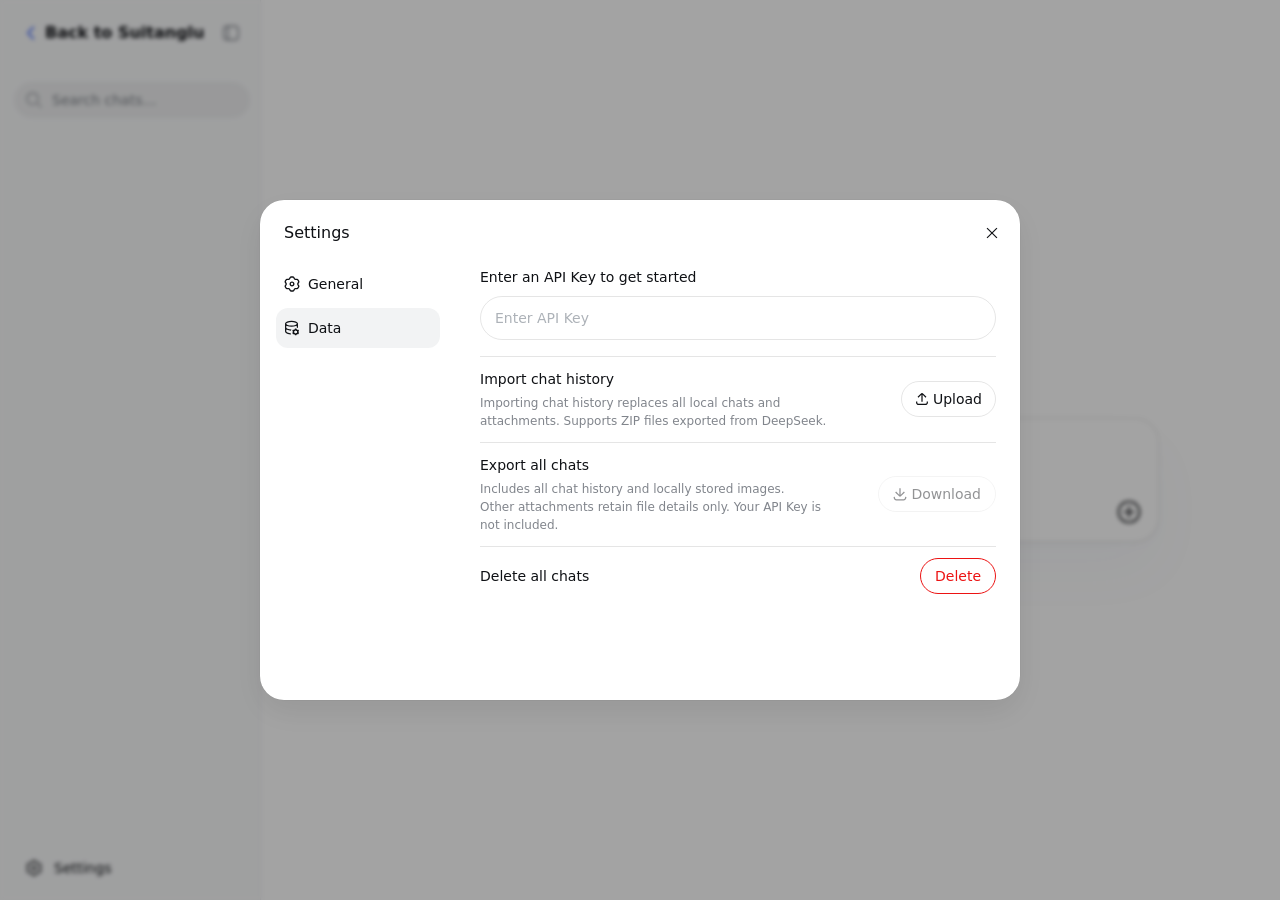
<file: app/src/main/assets/chat/index.html>
<!doctype html><html lang="zh-CN"><head><meta charset="utf-8"><meta name="viewport" content="width=device-width,initial-scale=1"><meta name="theme-color" content="#ffffff"><title>API 使用 demo</title><meta content="0.1.3" name="application-version"><script defer src="static/js/main.1093c275.js"></script><link href="static/css/main.e026ac30.css" rel="stylesheet"></head><body><div id="root"></div></body></html>
</file>
<file: app/src/main/assets/chat/static/css/main.e026ac30.css>
.trigger-_94788{display:contents}.tooltip-_94788{z-index:2000;box-sizing:border-box;background-color:var(--dsw-alias-tooltip-bg);max-width:calc(100vw - 28px);color:var(--dsw-static-neutral-bluish-00);pointer-events:none;border-radius:10px;padding:4px 8px;font-size:12px;line-height:1.5;position:fixed}[data-ds-dark-theme] .tooltip-_94788{color:var(--dsw-alias-label-primary);box-shadow:0 6px 16px rgba(0,0,0,.08),0 3px 6px -4px rgba(0,0,0,.12),0 9px 28px 8px rgba(0,0,0,.05)}.button-_7c3cd{cursor:pointer;transition:background-color var(--ds-transition-duration) var(--ds-ease-in-out);background-color:transparent;border:none;border-radius:50%;outline:none;flex-shrink:0;justify-content:center;align-items:center;padding:0;font-size:16px;display:inline-flex}.button-_7c3cd:active:not(:disabled){background-color:var(--dsw-alias-interactive-bg-hover)}@media (hover:hover){.button-_7c3cd:hover:not(:disabled){background-color:var(--dsw-alias-interactive-bg-hover)}}.button-_7c3cd:focus-visible{box-shadow:0 0 0 2px var(--dsw-alias-button-primary-fill)}.button-_7c3cd:disabled{cursor:not-allowed;color:var(--dsw-alias-label-caption)}.xs-_7c3cd{width:var(--ds-control-height-xs);height:var(--ds-control-height-xs)}.m-_7c3cd{width:34px;height:34px}.xl-_7c3cd{width:var(--ds-control-height-xl);height:var(--ds-control-height-xl)}.tertiary-_7c3cd{color:var(--dsw-alias-label-tertiary)}.primary-_7c3cd{color:var(--dsw-alias-label-primary)}.logo-cc04e9{background-color:var(--dsw-alias-markdown-citation);border-radius:50%;display:inline-flex;overflow:hidden}.img-cc04e9{object-fit:cover;width:100%;height:100%}.placeholder-cc04e9{background-color:var(--dsw-alias-markdown-citation);justify-content:center;align-items:center;width:100%;height:100%;display:flex}.fallback-cc04e9{color:var(--dsw-alias-label-tertiary)}.fallback-cc04e9 svg{width:70%;height:70%}.group-cc04e9{-webkit-user-select:none;-moz-user-select:none;-ms-user-select:none;user-select:none;margin-left:6px;display:inline-flex}.thumbnail-cc04e9{width:16px;height:16px;box-shadow:0 0 0 1px var(--search-row-site-logo-color,var(--dsw-alias-bg-base)), 0 0 0 1px var(--dsw-alias-bg-base);flex-shrink:0;margin-left:-4px;transition:box-shadow .2s}.thumbnail-cc04e9:first-of-type{margin-left:0}.anchor-a38882{text-decoration:none}.card-a38882{cursor:pointer;flex-direction:column;display:flex}.meta-a38882{padding-top:var(--search-view-card-meta-padding-top,0);font:var(--search-view-card-meta-font,500 12px/17px var(--dsw-font-family));align-items:center;gap:6px;display:flex}.siteIcon-a38882{flex-shrink:0;width:18px;height:18px}.siteName-a38882{text-overflow:ellipsis;white-space:nowrap;color:var(--search-view-card-secondary-color,var(--dsw-alias-label-secondary));overflow:hidden}.divider-a38882{background-color:var(--dsw-alias-border-l3);width:1px;height:12px;margin:0 3px}.date-a38882{color:var(--search-view-card-secondary-color,var(--dsw-alias-label-secondary));flex-shrink:0;font-weight:400}.title-a38882{font:var(--search-view-card-title-font,500 16px/25px var(--dsw-font-family));color:var(--dsw-alias-label-primary);line-clamp:2;-webkit-line-clamp:2;-webkit-box-orient:vertical;margin-top:6px;display:-webkit-box;overflow:hidden}.snippet-a38882{color:var(--search-view-card-secondary-color,var(--dsw-alias-label-secondary));line-clamp:2;-webkit-line-clamp:2;-webkit-box-orient:vertical;margin-top:6px;font-size:13px;line-height:20px;display:-webkit-box;overflow:hidden}.panel-_5cf57{box-sizing:border-box;border-left:1px solid var(--dsw-alias-border-l2);width:calc(50vw - 4rem);max-width:390px;height:100%;color:var(--dsw-alias-label-primary);background:var(--dsw-alias-bg-base);flex-direction:column;flex-shrink:0;display:flex}.header-_5cf57{box-sizing:border-box;border-bottom:1px solid var(--dsw-alias-border-l2);flex-shrink:0;align-items:center;height:60px;padding:0 14px 0 20px;display:flex}.title-_5cf57{text-overflow:ellipsis;white-space:nowrap;flex:1;font-size:14px;font-weight:500;line-height:22px;overflow:hidden}.content-_5cf57{--search-view-card-meta-font:var(--dsw-font-xs-13);--search-view-card-meta-padding-top:2px;--search-view-card-secondary-color:var(--dsw-alias-label-tertiary);--search-view-card-title-font:500 14px/22px var(--dsw-font-family);scrollbar-color:var(--scroll-color) transparent;flex:1;min-height:0;padding:8px;overflow-y:auto}.item-_5cf57{transition:background-color var(--ds-transition-duration) var(--ds-ease-in-out);border-radius:12px;margin-bottom:6px;padding:12px}.item-_5cf57:hover{background:var(--dsw-alias-interactive-bg-hover)}@media not all and (min-width:768px){.panel-_5cf57{z-index:700;border-left:none;width:auto;max-width:none;position:fixed;top:0;bottom:0;left:0;right:0}}.mask-_4f2ab{z-index:1000;cursor:copy;pointer-events:none;-webkit-backdrop-filter:blur(10px);backdrop-filter:blur(10px);background-color:rgba(255,255,255,.7);justify-content:center;align-items:center;display:flex;position:fixed;top:0;bottom:0;left:0;right:0}[data-ds-dark-theme] .mask-_4f2ab{background-color:rgba(39,39,48,.7)}.wrap-_4f2ab{box-sizing:border-box;width:100%;color:var(--dsw-alias-label-primary);text-align:center;flex-direction:column;align-items:center;margin-top:-3%;padding:0 40px;display:flex}.title-_4f2ab{margin-top:16px;font-size:20px;line-height:28px}.desc-_4f2ab{color:var(--dsw-alias-label-tertiary);margin-top:16px;font-size:14px;line-height:22px}.card-_282ec{box-sizing:border-box;border:1px solid var(--dsw-alias-border-l2);background-color:var(--dsw-specific-input-major);cursor:default;border-radius:16px;flex-shrink:0;align-items:center;width:240px;min-height:64px;padding:0 12px 0 14px;transition:background-color .2s ease-in-out;display:flex;position:relative}.card-_282ec>a{position:absolute;top:0;bottom:0;left:0;right:0}.card-_282ec:hover .remove-_282ec{opacity:1}.clickable-_282ec{cursor:pointer}.clickable-_282ec:hover{background-color:var(--dsw-alias-interactive-bg-hover)}.editable-_282ec{padding-right:24px}.failed-_282ec{border-color:var(--dsw-alias-state-error-primary)}.failed-_282ec .subCaption-_282ec{color:var(--dsw-alias-state-error-primary)}.icon-_282ec{width:28px;height:28px;color:var(--dsw-alias-label-tertiary);flex-shrink:0;justify-content:center;align-items:center;margin-right:10px;display:flex}.retry-_282ec svg{width:18px;height:18px;color:var(--dsw-alias-label-secondary)}.spinner-_282ec{box-sizing:border-box;border:2px solid var(--dsw-alias-border-l2);border-top-color:var(--dsw-alias-label-tertiary);border-radius:50%;width:16px;height:16px;animation:.8s linear infinite spin-_282ec}@keyframes spin-_282ec{to{transform:rotate(360deg)}}.content-_282ec{-webkit-user-select:none;-moz-user-select:none;-ms-user-select:none;user-select:none;flex:1;min-width:0;padding:10px 0}.caption-_282ec{white-space:nowrap;text-overflow:ellipsis;color:var(--dsw-alias-label-primary);font-size:14px;font-weight:400;line-height:22px;overflow:hidden}.subCaption-_282ec{white-space:nowrap;text-overflow:ellipsis;color:var(--dsw-alias-label-tertiary);font-size:12px;line-height:18px;overflow:hidden}.remove-_282ec{width:28px;height:28px;color:var(--dsw-alias-label-primary-inverted);background-color:var(--dsw-alias-button-contrast-fill);cursor:pointer;border:none;border-radius:50%;justify-content:center;align-items:center;padding:0;display:flex;position:absolute;top:2px;right:2px}.invalidRemove-_282ec{opacity:1;color:var(--dsw-alias-label-primary-foreground);background-color:var(--dsw-alias-state-error-primary)}.wrapper-ed6f47{--line-height:24px;--input-padding-top:12px;z-index:901;box-sizing:border-box;cursor:text;width:100%;font-size:16px;line-height:var(--line-height);border:1px solid var(--dsw-alias-border-l2-darkmode-thin);background:var(--dsw-specific-input-major);border-radius:24px;flex-direction:column;display:flex;position:relative;overflow:hidden}.session-ed6f47{box-shadow:0 4px 10px rgba(0,0,0,.02),0 2px 4px rgba(0,0,0,.04)}.home-ed6f47{box-shadow:0 4px 12px rgba(0,0,0,.02),0 2px 2px rgba(72,104,178,.01),0 30px 60px rgba(72,104,178,.03)}[data-ds-dark-theme] .home-ed6f47{box-shadow:none}.attachments-ed6f47{cursor:default;align-items:flex-end;gap:10px;padding:12px 12px 0;display:flex;overflow-x:auto}.attachment-ed6f47{box-sizing:border-box;border:1px solid var(--dsw-alias-border-l2);background-color:var(--dsw-alias-bg-skeleton);border-radius:16px;flex-shrink:0;width:74px;height:74px;position:relative;overflow:hidden}.attachment-ed6f47 img{object-fit:cover;width:100%;height:100%;display:block}.attachment-ed6f47:hover .remove-ed6f47{opacity:1}.uploading-ed6f47{background-color:rgba(0,0,0,.3);position:absolute;top:0;bottom:0;left:0;right:0}.uploading-ed6f47:after{content:"";border:2px solid rgba(255,255,255,.4);border-top-color:#fff;border-radius:50%;width:16px;height:16px;margin:-10px 0 0 -10px;animation:.8s linear infinite spin-ed6f47;position:absolute;top:50%;left:50%}@keyframes spin-ed6f47{to{transform:rotate(360deg)}}.attachmentFailed-ed6f47{border-color:var(--dsw-alias-state-error-primary)}.failed-ed6f47{cursor:pointer;color:var(--dsw-static-neutral-bluish-00);background-color:rgba(0,0,0,.48);border:none;flex-direction:column;justify-content:center;align-items:center;padding:0 3px;display:flex;position:absolute;top:0;bottom:0;left:0;right:0}.failed-ed6f47 svg{width:18px;height:18px}.failedStatic-ed6f47{cursor:default;background-color:rgba(0,0,0,.24);justify-content:flex-end;padding-bottom:7px}.failedReason-ed6f47{text-align:center;word-break:break-word;-webkit-line-clamp:2;-webkit-box-orient:vertical;max-width:100%;margin-top:2px;font-size:11px;font-weight:500;line-height:14px;display:-webkit-box;overflow:hidden}.remove-ed6f47{z-index:1;width:28px;height:28px;color:var(--dsw-alias-label-primary-inverted);background-color:var(--dsw-alias-button-contrast-fill);-webkit-filter:drop-shadow(0 0 .5px rgba(0,0,0,.2));filter:drop-shadow(0 0 .5px rgba(0,0,0,.2));cursor:pointer;border:none;border-radius:50%;justify-content:center;align-items:center;padding:0;display:flex;position:absolute;top:2px;right:2px}.invalidRemove-ed6f47{opacity:1;color:var(--dsw-alias-label-primary-foreground);background-color:var(--dsw-alias-state-error-primary)}.textareaWrapper-ed6f47{width:100%;position:relative}.textarea-ed6f47,.mirror-ed6f47{box-sizing:border-box;width:100%;min-height:calc(var(--line-height) * 2 + var(--input-padding-top));padding:var(--input-padding-top) 12px 0 16px;font:inherit;line-height:inherit;font-variant-ligatures:no-contextual;word-break:break-word;white-space:pre-wrap;border:none;margin:0;display:block;overflow:auto}.textarea-ed6f47{resize:none;overscroll-behavior:contain;height:100%;color:var(--dsw-alias-label-primary);caret-color:var(--dsw-alias-brand-text);background-color:transparent;outline:none;position:absolute}.textarea-ed6f47::-webkit-input-placeholder{color:var(--dsw-alias-label-caption);-webkit-user-select:none;-moz-user-select:none;-ms-user-select:none;user-select:none}.textarea-ed6f47::-ms-input-placeholder{color:var(--dsw-alias-label-caption);-webkit-user-select:none;-moz-user-select:none;-ms-user-select:none;user-select:none}.textarea-ed6f47::placeholder{color:var(--dsw-alias-label-caption);-webkit-user-select:none;-moz-user-select:none;-ms-user-select:none;user-select:none}@media not all and (min-width:440px){.textarea-ed6f47,.mirror-ed6f47{min-height:calc(var(--line-height) * 1.25 + var(--input-padding-top))}}.mirror-ed6f47{visibility:hidden;pointer-events:none;max-height:336px}@media not all and (min-width:768px){.wrapper-ed6f47{max-height:calc(var(--app-viewport-height,100dvh) - 120px);flex-shrink:0}.textareaWrapper-ed6f47{min-height:0}.attachments-ed6f47,.functionRow-ed6f47{flex-shrink:0}}.functionRow-ed6f47{align-items:center;gap:8px;margin-top:4px;padding:12px;display:flex}.toggles-ed6f47{flex:1;align-items:center;gap:10px;min-width:0;display:flex}.collapsedToggles-ed6f47 .toggleLabel-ed6f47{display:none}.toggle-ed6f47{border:1px solid var(--dsw-alias-border-l2);height:34px;color:var(--dsw-alias-label-primary);font:inherit;white-space:nowrap;cursor:pointer;-webkit-user-select:none;-moz-user-select:none;-ms-user-select:none;user-select:none;background-color:transparent;border-radius:18px;flex-shrink:0;justify-content:center;align-items:center;gap:4px;padding:0 12px;font-size:13px;font-weight:500;line-height:20px;transition-property:border,background;transition-duration:.2s;display:inline-flex}.toggle-ed6f47:hover:not(:disabled){background-color:var(--dsw-alias-interactive-bg-hover)}.toggle-ed6f47:disabled{opacity:.4;cursor:not-allowed}.toggle-ed6f47.selected-ed6f47{background-color:var(--dsw-alias-button-ghost-active-fill);color:var(--dsw-alias-brand-text);border-color:var(--dsw-alias-button-ghost-active-border)}.toggle-ed6f47.selected-ed6f47:hover{background-color:var(--dsw-alias-button-ghost-active-hover)}.right-ed6f47{flex-shrink:0;align-items:center;gap:8px;margin-left:auto;display:flex}.circleIcon-ed6f47 svg{width:24px;height:24px;transition:transform .15s var(--ds-ease-out);display:block}.circleOpen-ed6f47 svg{transform:rotate(45deg)}.sendButton-ed6f47{background:var(--dsw-alias-button-primary-fill);width:34px;height:34px;color:var(--dsw-static-neutral-bluish-00);cursor:pointer;border:none;border-radius:50%;flex-shrink:0;justify-content:center;align-items:center;margin-left:6px;padding:0;transition:background .2s;display:flex}.sendButton-ed6f47:not(.disabled-ed6f47):hover{background:var(--dsw-alias-button-primary-hover)}.sendButton-ed6f47.disabled-ed6f47{opacity:.4;cursor:not-allowed}.quickChips-ed6f47{cursor:default;scrollbar-width:none;flex-shrink:0;gap:7px;max-width:100%;margin-top:4px;padding:0 12px;display:flex;overflow-x:auto}.quickChips-ed6f47::-webkit-scrollbar{display:none}.quickChip-ed6f47{border:1px solid var(--dsw-alias-border-l2);height:34px;color:var(--dsw-alias-label-primary);font:inherit;white-space:nowrap;cursor:pointer;background-color:transparent;border-radius:18px;flex-shrink:0;align-items:center;gap:6px;padding:0 12px;font-size:13px;font-weight:500;line-height:20px;transition-property:border,background;transition-duration:.2s;display:inline-flex}.quickChip-ed6f47:active{background-color:var(--dsw-alias-interactive-bg-active)}@media (hover:hover){.quickChip-ed6f47:hover{background-color:var(--dsw-alias-interactive-bg-hover)}}.quickChip-ed6f47 svg{color:var(--dsw-alias-label-caption)}.attachPanel-ed6f47{cursor:default;width:100%;transition:transform .15s var(--ds-ease-out);flex-shrink:0;gap:10px;margin-top:8px;display:flex;transform:translateY(36px)}.attachPanelWrap-ed6f47{opacity:0;visibility:hidden;pointer-events:none;width:100%;max-height:0;transition:max-height var(--ds-transition-duration-fast) var(--ds-ease-in), opacity var(--ds-transition-duration-fast) var(--ds-ease-in), visibility 0s var(--ds-transition-duration-fast);overflow:hidden}.attachPanelWrap-ed6f47.open-ed6f47{opacity:1;visibility:visible;pointer-events:auto;max-height:88px;transition:max-height .15s var(--ds-ease-out), opacity .15s var(--ds-ease-out), visibility 0s}.attachPanelWrap-ed6f47.open-ed6f47 .attachPanel-ed6f47{transform:none}.panelItem-ed6f47{background-color:var(--dsw-alias-bg-skeleton);height:72px;color:var(--dsw-alias-label-primary);font:inherit;white-space:nowrap;cursor:pointer;transition:background-color var(--ds-transition-duration) var(--ds-ease-in-out);border:none;border-radius:16px;flex-direction:column;flex:1;justify-content:center;align-items:center;gap:6px;padding:0;font-size:13px;line-height:18px;display:flex}.panelItem-ed6f47 svg{width:24px;height:24px}.panelItem-ed6f47:active:not(:disabled){background-color:var(--dsw-alias-interactive-bg-active)}@media (hover:hover){.panelItem-ed6f47:hover:not(:disabled){background-color:var(--dsw-alias-interactive-bg-hover)}}.panelItem-ed6f47:disabled{opacity:.4;cursor:not-allowed}.overlay-_1cbf6{z-index:900;background:#000;flex-direction:column;height:100dvh;display:flex;position:fixed;top:0;left:0;right:0}.cropMode-_1cbf6{z-index:902}.cropMode-_1cbf6 .area-_1cbf6{padding:64px 0 84px}.area-_1cbf6{flex:1;justify-content:center;align-items:center;display:flex;position:relative;overflow:hidden}.canvasBox-_1cbf6{flex-shrink:0;position:relative}.canvas-_1cbf6{display:block}.drawable-_1cbf6{touch-action:none}.topBar-_1cbf6{z-index:2;padding:calc(10px + env(safe-area-inset-top)) 14px 10px;justify-content:space-between;align-items:center;display:flex;position:absolute;top:0;left:0;right:0}.cropTopBar-_1cbf6{justify-content:flex-end}.barGroup-_1cbf6{gap:10px;display:flex}.iconButton-_1cbf6{color:#fff;cursor:pointer;background-color:transparent;border:none;border-radius:50%;justify-content:center;align-items:center;width:40px;height:40px;padding:0;display:flex}.iconButton-_1cbf6:active:not(:disabled){background-color:rgba(255,255,255,.14)}.iconButton-_1cbf6:disabled{opacity:.35;cursor:not-allowed}.textButton-_1cbf6{color:#fff;height:44px;font:inherit;cursor:pointer;background-color:transparent;border:none;border-radius:22px;align-items:center;gap:6px;padding:0 10px;font-size:15px;font-weight:500;display:inline-flex}.textButton-_1cbf6:active{background-color:rgba(255,255,255,.14)}.cropLayer-_1cbf6{position:absolute;top:0;bottom:0;left:0;right:0}.cropWindow-_1cbf6{cursor:move;position:absolute;box-shadow:0 0 0 9999px rgba(0,0,0,.6)}.cropCorner-_1cbf6{touch-action:none;width:44px;height:44px;position:absolute}.cropCorner-_1cbf6:before{content:"";width:22px;height:22px;position:absolute}.nw-_1cbf6{cursor:nwse-resize;top:-22px;left:-22px}.nw-_1cbf6:before{border-top:3px solid #fff;border-left:3px solid #fff;bottom:0;right:0}.ne-_1cbf6{cursor:nesw-resize;top:-22px;right:-22px}.ne-_1cbf6:before{border-top:3px solid #fff;border-right:3px solid #fff;bottom:0;left:0}.sw-_1cbf6{cursor:nesw-resize;bottom:-22px;left:-22px}.sw-_1cbf6:before{border-bottom:3px solid #fff;border-left:3px solid #fff;top:0;right:0}.se-_1cbf6{cursor:nwse-resize;bottom:-22px;right:-22px}.se-_1cbf6:before{border-bottom:3px solid #fff;border-right:3px solid #fff;top:0;left:0}.cropEdge-_1cbf6{touch-action:none;background-color:transparent;position:absolute}.cropEdge-_1cbf6:before{content:"";background-color:#fff;border-radius:2px;position:absolute}.edgeN-_1cbf6{cursor:ns-resize;width:64px;height:24px;top:-12px;left:calc(50% - 32px)}.edgeN-_1cbf6:before{width:26px;height:3px;margin-left:-13px;bottom:8px;left:50%}.edgeS-_1cbf6{cursor:ns-resize;width:64px;height:24px;bottom:-12px;left:calc(50% - 32px)}.edgeS-_1cbf6:before{width:26px;height:3px;margin-left:-13px;top:8px;left:50%}.edgeW-_1cbf6{cursor:ew-resize;width:24px;height:64px;top:calc(50% - 32px);left:-12px}.edgeW-_1cbf6:before{width:3px;height:26px;margin-top:-13px;top:50%;right:8px}.edgeE-_1cbf6{cursor:ew-resize;width:24px;height:64px;top:calc(50% - 32px);right:-12px}.edgeE-_1cbf6:before{width:3px;height:26px;margin-top:-13px;top:50%;left:8px}.cropFooter-_1cbf6{z-index:2;padding:14px 16px calc(14px + env(safe-area-inset-bottom));flex-shrink:0;align-items:center;gap:14px;display:flex;position:absolute;bottom:0;left:0;right:0}.confirmButton-_1cbf6{background-color:var(--dsw-alias-button-primary-fill);height:44px;color:var(--dsw-static-neutral-bluish-00);font:inherit;cursor:pointer;border:none;border-radius:22px;flex:1;font-size:16px;font-weight:500}.confirmButton-_1cbf6:active{background-color:var(--dsw-alias-button-primary-hover)}.chipsRow-_1cbf6{flex-shrink:0;padding:12px 0 24px}.button-_074b8{box-sizing:border-box;min-width:72px;font:inherit;cursor:pointer;white-space:nowrap;-webkit-user-select:none;-moz-user-select:none;-ms-user-select:none;user-select:none;transition:background-color var(--ds-transition-duration) var(--ds-ease-in-out), opacity var(--ds-transition-duration) var(--ds-ease-in-out);border:1px solid transparent;border-radius:4096px;outline:none;justify-content:center;align-items:center;padding:0 14px;font-size:14px;font-weight:500;line-height:22px;display:inline-flex}.button-_074b8:focus-visible{box-shadow:0 0 0 2px var(--dsw-alias-button-primary-fill)}.button-_074b8:disabled{opacity:.45;cursor:not-allowed}.l-_074b8{height:var(--ds-control-height-l)}.m-_074b8{height:var(--ds-control-height-m);gap:4px}.m-_074b8 svg{width:14px;height:14px}.s-_074b8{height:var(--ds-control-height-s);min-width:58px}.block-_074b8{width:100%}.primary-_074b8{color:var(--dsw-alias-label-primary-foreground);background-color:var(--dsw-alias-button-primary-fill)}.primary-_074b8:hover:not(:disabled){background-color:var(--dsw-alias-button-primary-hover)}.outlined-_074b8{color:var(--dsw-alias-label-primary);border-color:var(--dsw-alias-border-l2);background-color:transparent;font-weight:400}.outlined-_074b8:hover:not(:disabled){background-color:var(--dsw-alias-interactive-bg-hover)}.danger-_074b8{color:var(--dsw-static-neutral-bluish-00);background-color:var(--dsw-alias-state-error-primary)}.danger-_074b8:hover:not(:disabled){background-color:var(--dsw-alias-state-error-secondary)}.dangerOutlined-_074b8{color:var(--dsw-alias-state-error-primary);border-color:var(--dsw-alias-state-error-primary);background-color:transparent;font-weight:400}.dangerOutlined-_074b8:hover:not(:disabled){background-color:var(--dsw-alias-interactive-bg-hover-danger)}.dangerOutlined-_074b8:focus-visible{box-shadow:0 0 0 2px var(--dsw-alias-state-error-primary)}.card-bab5a2{z-index:950;box-sizing:border-box;border:1px solid var(--dsw-alias-border-inverted);background:var(--dsw-specific-menu);max-width:355px;box-shadow:var(--dsw-shadow-lv3);border-radius:12px;padding:16px;position:fixed}.container-_094a5{justify-content:space-between;align-items:center;width:100%;padding:6px;display:flex}.name-_094a5{color:var(--dsw-alias-label-primary);font-family:var(--ds-font-family-code);margin-left:8px;font-size:12px;line-height:18px}.button-_094a5{height:28px;color:var(--dsw-alias-label-secondary);font:inherit;cursor:pointer;-webkit-user-select:none;-moz-user-select:none;-ms-user-select:none;user-select:none;background:0 0;border:none;border-radius:8px;align-items:center;gap:3px;padding:0 10px;font-size:13px;line-height:20px;display:inline-flex}.button-_094a5:active{background-color:var(--dsw-alias-interactive-bg-hover)}@media (hover:hover){.button-_094a5:hover{background-color:var(--dsw-alias-interactive-bg-hover)}}.button-_094a5 svg{width:14px;height:14px}.ds-markdown{font:var(--dsw-font-markdown-base);color:var(--dsw-alias-label-primary)}.ds-markdown strong{font-weight:600}.ds-markdown img{max-width:100%}.ds-markdown h1{font:var(--dsw-font-markdown-h1)}.ds-markdown h2{font:var(--dsw-font-markdown-h2)}.ds-markdown h3{font:var(--dsw-font-markdown-h3)}.ds-markdown h4{font:var(--dsw-font-markdown-h4)}.ds-markdown h5,.ds-markdown h6{font:var(--dsw-font-markdown-base-strong)}.ds-markdown h1 strong,.ds-markdown h2 strong,.ds-markdown h3 strong,.ds-markdown h4 strong,.ds-markdown h5 strong,.ds-markdown h6 strong{font-weight:inherit}.ds-markdown h1,.ds-markdown h2,.ds-markdown h3{margin:32px 0 16px}.ds-markdown h4,.ds-markdown h5,.ds-markdown h6,.ds-markdown .ds-markdown-paragraph{margin:16px 0}.ds-markdown h4+ul,.ds-markdown h5+ul,.ds-markdown h6+ul,.ds-markdown h4+ol,.ds-markdown h5+ol,.ds-markdown h6+ol{margin-top:8px}:is(.ds-markdown h4:has(+ul),.ds-markdown h5:has(+ul),.ds-markdown h6:has(+ul),.ds-markdown h4:has(+ol),.ds-markdown h5:has(+ol),.ds-markdown h6:has(+ol)){margin-bottom:8px}.ds-markdown a:not(.ds-a){color:var(--dsw-alias-brand-text);transition:box-shadow var(--ds-transition-duration) var(--ds-ease-in-out);border:2px solid rgba(255,255,255,0);border-width:2px 3px;margin-left:-3px;margin-right:-3px;text-decoration:none;position:relative}.ds-markdown a:not(.ds-a):hover,.ds-markdown a:not(.ds-a) :focus{-webkit-text-decoration:underline var(--dsw-alias-brand-text);-webkit-text-decoration:underline var(--dsw-alias-brand-text);text-decoration:underline var(--dsw-alias-brand-text);outline:none}.ds-markdown a:not(.ds-a):focus-visible{box-shadow:0 0 0 2px var(--dsw-alias-brand-text)}.ds-markdown li>ul,.ds-markdown li>ol{margin-top:4px}.ds-markdown ul,.ds-markdown ol{margin:16px 0;padding-left:18px}.ds-markdown li:not(:first-child){margin-top:6px}.ds-markdown li::marker{color:var(--dsw-alias-label-secondary);line-height:28px}.ds-markdown ul>.ds-markdown-task-list-item{list-style:none}.ds-markdown ul>.ds-markdown-task-list-item>.ds-markdown-task-checkbox{margin-left:-18px}.ds-markdown .ds-markdown-task-list-item>.ds-markdown-task-checkbox{color:var(--dsw-alias-label-secondary)}.ds-markdown .ds-markdown-task-list-item>.ds-markdown-task-checkbox+.ds-markdown-paragraph{display:inline}.ds-markdown ul ol,.ds-markdown ol ol{padding-left:0;list-style-position:inside}:is(.ds-markdown ul ol,.ds-markdown ol ol) li p{display:inline}.ds-markdown hr{background:var(--dsw-alias-border-l2);border:none;height:1px;margin:32px 0;display:block}.ds-markdown blockquote{border-left:2px solid var(--dsw-alias-label-caption);margin:16px 0 0;padding-left:14px}.ds-markdown table{border-collapse:collapse;width:-webkit-max-content;width:-moz-max-content;width:max-content;max-width:-webkit-max-content;max-width:-moz-max-content;max-width:max-content}.ds-markdown th{border-bottom:1px solid var(--dsw-alias-border-l3);font:var(--dsw-font-markdown-table-head);border-top:none;min-width:100px;max-width:min(30vw,320px);padding:10px 16px}.ds-markdown th:not(:-webkit-any(:lang(ae),:lang(ar),:lang(arc),:lang(bcc),:lang(bqi),:lang(ckb),:lang(dv),:lang(fa),:lang(glk),:lang(he),:lang(ku),:lang(mzn),:lang(nqo),:lang(pnb),:lang(ps),:lang(sd),:lang(ug),:lang(ur),:lang(yi))){text-align:left}.ds-markdown th:not(:-moz-any(:lang(ae),:lang(ar),:lang(arc),:lang(bcc),:lang(bqi),:lang(ckb),:lang(dv),:lang(fa),:lang(glk),:lang(he),:lang(ku),:lang(mzn),:lang(nqo),:lang(pnb),:lang(ps),:lang(sd),:lang(ug),:lang(ur),:lang(yi))){text-align:left}.ds-markdown th:not(:is(:lang(ae),:lang(ar),:lang(arc),:lang(bcc),:lang(bqi),:lang(ckb),:lang(dv),:lang(fa),:lang(glk),:lang(he),:lang(ku),:lang(mzn),:lang(nqo),:lang(pnb),:lang(ps),:lang(sd),:lang(ug),:lang(ur),:lang(yi))){text-align:left}.ds-markdown th:-webkit-any(:lang(ae),:lang(ar),:lang(arc),:lang(bcc),:lang(bqi),:lang(ckb),:lang(dv),:lang(fa),:lang(glk),:lang(he),:lang(ku),:lang(mzn),:lang(nqo),:lang(pnb),:lang(ps),:lang(sd),:lang(ug),:lang(ur),:lang(yi)){text-align:right}.ds-markdown th:-moz-any(:lang(ae),:lang(ar),:lang(arc),:lang(bcc),:lang(bqi),:lang(ckb),:lang(dv),:lang(fa),:lang(glk),:lang(he),:lang(ku),:lang(mzn),:lang(nqo),:lang(pnb),:lang(ps),:lang(sd),:lang(ug),:lang(ur),:lang(yi)){text-align:right}.ds-markdown th:is(:lang(ae),:lang(ar),:lang(arc),:lang(bcc),:lang(bqi),:lang(ckb),:lang(dv),:lang(fa),:lang(glk),:lang(he),:lang(ku),:lang(mzn),:lang(nqo),:lang(pnb),:lang(ps),:lang(sd),:lang(ug),:lang(ur),:lang(yi)){text-align:right}.ds-markdown th:first-child{padding-left:0}.ds-markdown td{border-bottom:1px solid var(--dsw-alias-border-l2);font:var(--dsw-font-markdown-table);min-width:100px;max-width:min(30vw,320px);padding:10px 16px}.ds-markdown td:first-child{padding-left:0}.ds-markdown td:last-child{padding-right:0}.ds-markdown pre{font-family:var(--ds-font-family-code);margin:16px 0;overflow:auto}.ds-markdown code{box-sizing:border-box;font:var(--dsw-font-markdown-code);font-family:var(--ds-font-family-code);background-color:var(--dsw-alias-markdown-inline-code);border-radius:6px;align-items:center;padding:0 5px;display:inline-flex;font-size:.875em!important}:is(.ds-markdown h1,.ds-markdown h2,.ds-markdown h3,.ds-markdown h4,.ds-markdown h5,.ds-markdown h6) code{font:inherit;font-family:var(--ds-font-family-code)}.ds-markdown table code{font-size:13px}.ds-markdown-math.katex-display{text-align:center;max-width:100%;padding:4px;display:block;overflow-x:auto;overflow-y:hidden}.ds-markdown>* .ds-markdown-math{margin:16px 0}.ds-markdown>* .ds-markdown-math:first-child{margin-top:0}.ds-markdown>* .ds-markdown-math:last-child{margin-bottom:0}.ds-markdown li>.ds-markdown-paragraph{margin:8px 0}.ds-markdown li>:first-child{margin-top:0}.ds-markdown li>:last-child:not(.md-code-block){margin-bottom:0}.ds-markdown .ds-markdown-paragraph:first-child{margin-top:0!important}.ds-markdown .ds-markdown-paragraph:last-child{margin-bottom:0!important}.ds-markdown>:first-child{margin-top:0!important}.ds-markdown>:last-child{margin-bottom:0!important}.ds-markdown-html{font-family:var(--ds-font-family-code)}.ds-markdown-cite{font-variant:tabular-nums;min-width:14px;height:14px;box-shadow:inset 0 0 0 .5px var(--dsw-alias-border-l1);box-sizing:border-box;-webkit-user-select:none;-moz-user-select:none;-ms-user-select:none;user-select:none;white-space:nowrap;background:var(--dsw-alias-markdown-placeholder);font:500 9px/14px var(--ds-font-family-code);color:var(--dsw-alias-label-tertiary);cursor:pointer;border-radius:6px 6px 6px 0;flex-shrink:0;justify-content:center;align-items:center;margin:0 2px;padding:0 4px;display:inline-flex;position:relative;top:-5px}.ds-markdown-cite+.ds-markdown-cite{margin-left:0}.ds-markdown-cite:hover{background:var(--dsw-alias-markdown-citation)}.ds-markdown .md-code-block{margin:16px 0}.md-code-block{--dsl-code-block-banner-background-color:var(--dsw-alias-markdown-code-block-banner);--dsl-code-block-border-radius:12px;--dsl-code-block-banner-font:var(--dsw-font-xs-13);--dsl-code-block-content-font:var(--dsw-font-markdown-code-block);color:var(--dsw-alias-label-primary);background:var(--dsw-alias-markdown-code-block);border-radius:var(--dsl-code-block-border-radius)}.md-code-block:not(:last-child){margin-bottom:11px}.md-code-block-banner{background:var(--dsl-code-block-banner-background-color);font:var(--dsl-code-block-banner-font);border-top-left-radius:var(--dsl-code-block-border-radius);border-top-right-radius:var(--dsl-code-block-border-radius);justify-content:space-between;display:flex}.md-code-block>pre{font:var(--dsl-code-block-content-font);white-space:pre-wrap;word-break:break-all;padding:16px;margin:0!important}.markdown-table-wrapper{overflow-x:auto}.md-code-block-switch{gap:4px;display:flex}.md-code-block-switch [aria-pressed=true]{background:var(--dsw-alias-markdown-code-block);color:var(--dsw-alias-label-primary)}.md-mermaid-diagram{text-align:center;padding:16px;overflow:auto}.md-mermaid-diagram>svg{max-width:100%;height:auto;margin:0 auto;display:block}.md-mermaid-status{min-height:160px;color:var(--dsw-alias-label-secondary);justify-content:center;align-items:center;padding:16px;font-size:14px;display:flex}body.dark .md-code-block .token.comment,body.dark .md-code-block .token.prolog,body.dark .md-code-block .token.doctype,body.dark .md-code-block .token.cdata{color:#8da1b9}body.dark .md-code-block .token.punctuation{color:#e3eaf2}body.dark .md-code-block .token.delimiter.important,body.dark .md-code-block .token.selector .parent,body.dark .md-code-block .token.tag,body.dark .md-code-block .token.tag .token.punctuation{color:#6cc}body.dark .md-code-block .token.attr-name,body.dark .md-code-block .token.boolean,body.dark .md-code-block .token.boolean.important,body.dark .md-code-block .token.number,body.dark .md-code-block .token.constant,body.dark .md-code-block .token.selector .token.attribute{color:#e6d37a}body.dark .md-code-block .token.class-name,body.dark .md-code-block .token.key,body.dark .md-code-block .token.parameter,body.dark .md-code-block .token.property,body.dark .md-code-block .token.property-access,body.dark .md-code-block .token.variable{color:#6cb8e6}body.dark .md-code-block .token.attr-value,body.dark .md-code-block .token.inserted,body.dark .md-code-block .token.color,body.dark .md-code-block .token.selector .token.value,body.dark .md-code-block .token.string,body.dark .md-code-block .token.string .token.url-link{color:#91d076}body.dark .md-code-block .token.builtin,body.dark .md-code-block .token.keyword-array,body.dark .md-code-block .token.package,body.dark .md-code-block .token.regex{color:#f4adf4}body.dark .md-code-block .token.function,body.dark .md-code-block .token.selector .token.class,body.dark .md-code-block .token.selector .token.id{color:#c699e3}body.dark .md-code-block .token.atrule .token.rule,body.dark .md-code-block .token.combinator,body.dark .md-code-block .token.keyword,body.dark .md-code-block .token.operator,body.dark .md-code-block .token.pseudo-class,body.dark .md-code-block .token.pseudo-element,body.dark .md-code-block .token.selector,body.dark .md-code-block .token.unit{color:#e9ae7e}body.dark .md-code-block .token.deleted,body.dark .md-code-block .token.important{color:#cd6660}body.dark .md-code-block .token.keyword-this,body.dark .md-code-block .token.this{color:#6cb8e6}body.dark .md-code-block .token.important,body.dark .md-code-block .token.keyword-this,body.dark .md-code-block .token.this,body.dark .md-code-block .token.bold{font-weight:700}body.dark .md-code-block .token.delimiter.important{font-weight:inherit}body.dark .md-code-block .token.italic{font-style:italic}body.dark .md-code-block .token.entity{cursor:help}body.dark .md-code-block .language-markdown .token.title,body.dark .md-code-block .language-markdown .token.title .token.punctuation{color:#6cb8e6;font-weight:700}body.dark .md-code-block .language-markdown .token.blockquote.punctuation{color:#f4adf4}body.dark .md-code-block .language-markdown .token.code{color:#6cc}body.dark .md-code-block .language-markdown .token.hr.punctuation{color:#6cb8e6}body.dark .md-code-block .language-markdown .token.url .token.content{color:#91d076}body.dark .md-code-block .language-markdown .token.url-link{color:#e6d37a}body.dark .md-code-block .language-markdown .token.list.punctuation{color:#f4adf4}body.dark .md-code-block .language-markdown .token.table-header,body.dark .md-code-block .language-json .token.operator{color:#e3eaf2}body.dark .md-code-block .language-scss .token.variable{color:#6cc}body.dark .md-code-block .token.token.tab:not(:empty):before,body.dark .md-code-block .token.token.cr:before,body.dark .md-code-block .token.token.lf:before,body.dark .md-code-block .token.token.space:before{color:#8da1b9}body.dark .md-code-block div.code-toolbar>.toolbar.toolbar>.toolbar-item>a,body.dark .md-code-block div.code-toolbar>.toolbar.toolbar>.toolbar-item>button{color:#111b27;background:#6cb8e6}body.dark .md-code-block div.code-toolbar>.toolbar.toolbar>.toolbar-item>a:hover,body.dark .md-code-block div.code-toolbar>.toolbar.toolbar>.toolbar-item>a:focus,body.dark .md-code-block div.code-toolbar>.toolbar.toolbar>.toolbar-item>button:hover,body.dark .md-code-block div.code-toolbar>.toolbar.toolbar>.toolbar-item>button:focus{color:#111b27;background:rgba(108,184,230,.855);text-decoration:none}body.dark .md-code-block div.code-toolbar>.toolbar.toolbar>.toolbar-item>span,body.dark .md-code-block div.code-toolbar>.toolbar.toolbar>.toolbar-item>span:hover,body.dark .md-code-block div.code-toolbar>.toolbar.toolbar>.toolbar-item>span:focus{color:#111b27;background:#8da1b9}body.dark .md-code-block .line-highlight.line-highlight{background:linear-gradient(90deg,rgba(60,82,109,.373) 70%,rgba(60,82,109,.333))}body.dark .md-code-block .line-highlight.line-highlight:before,body.dark .md-code-block .line-highlight.line-highlight[data-end]:after{color:#111b27;background-color:#8da1b9;box-shadow:0 1px #3c526d}body.dark .md-code-block pre[id].linkable-line-numbers.linkable-line-numbers span.line-numbers-rows>span:hover:before{background-color:rgba(141,161,185,.094)}body.dark .md-code-block .line-numbers.line-numbers .line-numbers-rows{background:rgba(11,18,27,.48);border-right:1px solid #0b121b}body.dark .md-code-block .line-numbers .line-numbers-rows>span:before{color:rgba(141,161,185,.855)}body.dark .md-code-block .rainbow-braces .token.token.punctuation.brace-level-1,body.dark .md-code-block .rainbow-braces .token.token.punctuation.brace-level-5,body.dark .md-code-block .rainbow-braces .token.token.punctuation.brace-level-9{color:#e6d37a}body.dark .md-code-block .rainbow-braces .token.token.punctuation.brace-level-2,body.dark .md-code-block .rainbow-braces .token.token.punctuation.brace-level-6,body.dark .md-code-block .rainbow-braces .token.token.punctuation.brace-level-10{color:#f4adf4}body.dark .md-code-block .rainbow-braces .token.token.punctuation.brace-level-3,body.dark .md-code-block .rainbow-braces .token.token.punctuation.brace-level-7,body.dark .md-code-block .rainbow-braces .token.token.punctuation.brace-level-11{color:#6cb8e6}body.dark .md-code-block .rainbow-braces .token.token.punctuation.brace-level-4,body.dark .md-code-block .rainbow-braces .token.token.punctuation.brace-level-8,body.dark .md-code-block .rainbow-braces .token.token.punctuation.brace-level-12{color:#c699e3}body.dark .md-code-block pre.diff-highlight>code .token.token.deleted:not(.prefix),body.dark .md-code-block pre>code.diff-highlight .token.token.deleted:not(.prefix){background-color:rgba(205,102,96,.12)}body.dark .md-code-block pre.diff-highlight>code .token.token.inserted:not(.prefix),body.dark .md-code-block pre>code.diff-highlight .token.token.inserted:not(.prefix){background-color:rgba(145,208,118,.12)}body.dark .md-code-block .command-line .command-line-prompt{border-right:1px solid #0b121b}body.dark .md-code-block .command-line .command-line-prompt>span:before{color:rgba(141,161,185,.855)}body.light .md-code-block .token.comment,body.light .md-code-block .token.prolog,body.light .md-code-block .token.cdata{color:#a0a1a7}body.light .md-code-block .token.doctype,body.light .md-code-block .token.punctuation,body.light .md-code-block .token.entity{color:#383a42}body.light .md-code-block .token.attr-name,body.light .md-code-block .token.class-name,body.light .md-code-block .token.boolean,body.light .md-code-block .token.constant,body.light .md-code-block .token.number,body.light .md-code-block .token.atrule{color:#b76b01}body.light .md-code-block .token.keyword{color:#a626a4}body.light .md-code-block .token.property,body.light .md-code-block .token.tag,body.light .md-code-block .token.symbol,body.light .md-code-block .token.deleted,body.light .md-code-block .token.important{color:#e45649}body.light .md-code-block .token.selector,body.light .md-code-block .token.string,body.light .md-code-block .token.char,body.light .md-code-block .token.builtin,body.light .md-code-block .token.inserted,body.light .md-code-block .token.regex,body.light .md-code-block .token.attr-value,body.light .md-code-block .token.attr-value>.token.punctuation{color:#50a14f}body.light .md-code-block .token.variable,body.light .md-code-block .token.operator,body.light .md-code-block .token.function{color:#4078f2}body.light .md-code-block .token.url{color:#0184bc}body.light .md-code-block .token.attr-value>.token.punctuation.attr-equals,body.light .md-code-block .token.special-attr>.token.attr-value>.token.value.css{color:#383a42}body.light .md-code-block .language-css .token.selector{color:#e45649}body.light .md-code-block .language-css .token.property{color:#383a42}body.light .md-code-block .language-css .token.function,body.light .md-code-block .language-css .token.url>.token.function{color:#0184bc}body.light .md-code-block .language-css .token.url>.token.string.url{color:#50a14f}body.light .md-code-block .language-css .token.important,body.light .md-code-block .language-css .token.atrule .token.rule,body.light .md-code-block .language-javascript .token.operator{color:#a626a4}body.light .md-code-block .language-javascript .token.template-string>.token.interpolation>.token.interpolation-punctuation.punctuation{color:#ca1243}body.light .md-code-block .language-json .token.operator{color:#383a42}body.light .md-code-block .language-json .token.null.keyword{color:#b76b01}body.light .md-code-block .language-markdown .token.url,body.light .md-code-block .language-markdown .token.url>.token.operator,body.light .md-code-block .language-markdown .token.url-reference.url>.token.string{color:#383a42}body.light .md-code-block .language-markdown .token.url>.token.content{color:#4078f2}body.light .md-code-block .language-markdown .token.url>.token.url,body.light .md-code-block .language-markdown .token.url-reference.url{color:#0184bc}body.light .md-code-block .language-markdown .token.blockquote.punctuation,body.light .md-code-block .language-markdown .token.hr.punctuation{color:#a0a1a7;font-style:italic}body.light .md-code-block .language-markdown .token.code-snippet{color:#50a14f}body.light .md-code-block .language-markdown .token.bold .token.content{color:#b76b01}body.light .md-code-block .language-markdown .token.italic .token.content{color:#a626a4}body.light .md-code-block .language-markdown .token.strike .token.content,body.light .md-code-block .language-markdown .token.strike .token.punctuation,body.light .md-code-block .language-markdown .token.list.punctuation,body.light .md-code-block .language-markdown .token.title.important>.token.punctuation{color:#e45649}body.light .md-code-block .token.bold{font-weight:700}body.light .md-code-block .token.comment,body.light .md-code-block .token.italic{font-style:italic}body.light .md-code-block .token.entity{cursor:help}body.light .md-code-block .token.namespace{opacity:.8}body.light .md-code-block .token.token.tab:not(:empty):before,body.light .md-code-block .token.token.cr:before,body.light .md-code-block .token.token.lf:before,body.light .md-code-block .token.token.space:before{color:rgba(56,58,66,.2)}.bars-_7573f{display:block}.loading-_7573f .bar-_7573f{fill:var(--dsw-static-neutral-300)}[data-ds-dark-theme] .loading-_7573f .bar-_7573f{fill:var(--dsw-static-neutral-550)}.sweep-_7573f{fill:#000;fill-opacity:0;animation-duration:1.5s;animation-timing-function:linear;animation-iteration-count:infinite}.sweep1-_7573f{animation-name:tts-sweep-1-_7573f}.sweep2-_7573f{animation-name:tts-sweep-2-_7573f}.sweep3-_7573f{animation-name:tts-sweep-3-_7573f}.sweep4-_7573f{animation-name:tts-sweep-4-_7573f}@keyframes tts-sweep-1-_7573f{0%{fill-opacity:.4}4.17%{fill-opacity:.38}8.33%{fill-opacity:.325}12.5%{fill-opacity:.25}16.67%{fill-opacity:.174}20.83%{fill-opacity:.109}25%{fill-opacity:.061}29.17%{fill-opacity:.031}33.33%{fill-opacity:.014}37.5%{fill-opacity:.006}41.67%{fill-opacity:.002}45.83%,to{fill-opacity:0}}@keyframes tts-sweep-2-_7573f{0%{fill-opacity:.014}4.17%{fill-opacity:.031}8.33%{fill-opacity:.061}12.5%{fill-opacity:.109}16.67%{fill-opacity:.174}20.83%{fill-opacity:.25}25%{fill-opacity:.325}29.17%{fill-opacity:.38}33.33%{fill-opacity:.4}37.5%{fill-opacity:.38}41.67%{fill-opacity:.325}45.83%{fill-opacity:.25}50%{fill-opacity:.174}54.17%{fill-opacity:.109}58.33%{fill-opacity:.061}62.5%{fill-opacity:.031}66.67%{fill-opacity:.014}70.83%{fill-opacity:.006}75%{fill-opacity:.002}79.17%,to{fill-opacity:0}}@keyframes tts-sweep-3-_7573f{0%,20.83%{fill-opacity:0}25%{fill-opacity:.002}29.17%{fill-opacity:.006}33.33%{fill-opacity:.014}37.5%{fill-opacity:.031}41.67%{fill-opacity:.061}45.83%{fill-opacity:.109}50%{fill-opacity:.174}54.17%{fill-opacity:.25}58.33%{fill-opacity:.325}62.5%{fill-opacity:.38}66.67%{fill-opacity:.4}70.83%{fill-opacity:.38}75%{fill-opacity:.325}79.17%{fill-opacity:.25}83.33%{fill-opacity:.174}87.5%{fill-opacity:.109}91.67%{fill-opacity:.061}95.83%{fill-opacity:.031}to{fill-opacity:.014}}@keyframes tts-sweep-4-_7573f{0%,54.17%{fill-opacity:0}58.33%{fill-opacity:.002}62.5%{fill-opacity:.006}66.67%{fill-opacity:.014}70.83%{fill-opacity:.031}75%{fill-opacity:.061}79.17%{fill-opacity:.109}83.33%{fill-opacity:.174}87.5%{fill-opacity:.25}91.67%{fill-opacity:.325}95.83%{fill-opacity:.38}to{fill-opacity:.4}}.playing-_7573f{animation:.15s cubic-bezier(.22,1,.36,1) tts-settle-_7573f}.playing-_7573f .bar-_7573f{fill:var(--dsw-alias-brand-primary)}@keyframes tts-settle-_7573f{0%{transform:scaleY(.2857)}to{transform:scaleY(1)}}@media (prefers-reduced-motion:reduce){.playing-_7573f,.sweep-_7573f{animation:none}}.area-_3d93a{margin-bottom:10px}.title-_3d93a{height:34px;color:var(--dsw-alias-label-secondary);cursor:pointer;-webkit-user-select:none;-moz-user-select:none;-ms-user-select:none;user-select:none;align-items:center;margin-bottom:2px;transition:color .2s;display:flex}.title-_3d93a:hover{color:var(--dsw-alias-label-primary)}.titleIcon-_3d93a{color:var(--dsw-alias-brand-primary);margin-right:6px;display:flex}.stoppedIcon-_3d93a{color:var(--dsw-alias-label-tertiary)}.titleText-_3d93a{font:var(--dsw-font-markdown-base);margin-right:6px}.shimmer-_3d93a{color:transparent;background:linear-gradient(90deg, var(--dsw-alias-label-secondary) 0%, var(--dsw-alias-label-secondary) 40%, var(--dsw-alias-label-caption) 50%, var(--dsw-alias-label-secondary) 60%, var(--dsw-alias-label-secondary) 100%) 0 0 / 300% 100%;-webkit-background-clip:text;background-clip:text;animation:2s ease-out infinite shimmer-_3d93a}@keyframes shimmer-_3d93a{0%{background-position:100% 0}to{background-position:0 0}}:-webkit-any(.withLine-_3d93a,.content-_3d93a):after{content:"";background-color:var(--dsw-alias-label-dimmed);width:1px;height:calc(100% - 24px);position:absolute;top:31px;left:7.5px}:-moz-any(.withLine-_3d93a,.content-_3d93a):after{content:"";background-color:var(--dsw-alias-label-dimmed);width:1px;height:calc(100% - 24px);position:absolute;top:31px;left:7.5px}:is(.withLine-_3d93a,.content-_3d93a):after{content:"";background-color:var(--dsw-alias-label-dimmed);width:1px;height:calc(100% - 24px);position:absolute;top:31px;left:7.5px}.content-_3d93a{padding:5px 0 5px 22px;position:relative}.content-_3d93a.lastItem-_3d93a{padding-bottom:0}.content-_3d93a.lastItem-_3d93a:after{height:calc(100% - 32px)}.dot-_3d93a{justify-content:center;align-items:center;width:16px;height:16px;display:inline-flex;position:absolute;top:9px;left:0}.dotInner-_3d93a{background:var(--dsw-alias-brand-primary);border-radius:50%;width:5px;height:5px;animation:1.5s linear infinite pulse-_3d93a}.dotInner-_3d93a.inactive-_3d93a{background-color:var(--dsw-alias-label-tertiary);animation:none}@keyframes pulse-_3d93a{0%{animation-timing-function:ease-out;transform:scale(1)}40%{animation-timing-function:linear;transform:scale(1.3)}60%{animation-timing-function:ease-out;transform:scale(1.3)}to{transform:scale(1)}}.rowIcon-_3d93a{flex-shrink:0;margin-right:6px;padding:1px;display:flex}.rowIcon-_3d93a svg{width:14px;height:14px}.row-_3d93a{max-width:100%;height:34px;color:var(--dsw-alias-label-secondary);font:var(--dsw-font-markdown-small);align-items:center;display:flex;position:relative}.row-_3d93a.clickable-_3d93a{cursor:pointer;width:-webkit-fit-content;width:-moz-fit-content;width:fit-content}.row-_3d93a.clickable-_3d93a:before,.row-_3d93a.active-_3d93a:before{content:"";z-index:-1;opacity:0;border-radius:100px;width:calc(100% + 20px);height:calc(100% - 6px);transition:opacity .2s,background-color .2s;position:absolute;left:-10px}.row-_3d93a.clickable-_3d93a:before{background-color:var(--dsw-alias-interactive-bg-hover)}.row-_3d93a.clickable-_3d93a:hover:before{opacity:1}.row-_3d93a.active-_3d93a:before{background-color:var(--dsw-alias-interactive-bg-active);opacity:1}.row-_3d93a.clickable-_3d93a:hover,.row-_3d93a.active-_3d93a{--search-row-site-logo-color:var(--dsw-alias-interactive-bg-hover)}.prefix-_3d93a,.summary-_3d93a{font-variant:tabular-nums;flex-shrink:0}.query-_3d93a{white-space:nowrap;text-overflow:ellipsis;margin-left:6px;animation:.3s ease-in fadeIn-_3d93a;overflow:hidden}@keyframes fadeIn-_3d93a{0%{opacity:0}}.tool-_3d93a{max-width:100%;color:var(--dsw-alias-label-secondary);font:var(--dsw-font-markdown-small);padding:5px 0;display:flex;position:relative}.toolIcon-_3d93a{margin-top:4px}.toolBody-_3d93a{flex-wrap:wrap;align-items:center;row-gap:6px;width:calc(100% - 30px);display:flex;overflow:hidden}.intro-_3d93a{font-variant:tabular-nums;margin-right:6px;display:inline-block}.page-_3d93a{white-space:nowrap;align-items:center;max-width:100%;margin-right:6px;display:inline-flex}.pageText-_3d93a{text-overflow:ellipsis;white-space:nowrap;max-width:100%;font:var(--dsw-font-xs-13);-webkit-text-decoration-line:underline;text-decoration-line:underline;-webkit-text-decoration-style:dotted;text-decoration-style:dotted;-webkit-text-decoration-color:var(--dsw-alias-label-caption);-webkit-text-decoration-color:var(--dsw-alias-label-caption);text-decoration-color:var(--dsw-alias-label-caption);text-underline-offset:4px;transition:color .2s;display:inline-block;overflow:hidden}.pageIcon-_3d93a{display:flex;position:relative;bottom:1px}.pageDone-_3d93a .pageText-_3d93a{color:var(--dsw-alias-label-secondary)}.pageDone-_3d93a .pageText-_3d93a:hover{color:var(--dsw-alias-label-primary);-webkit-text-decoration-color:var(--dsw-alias-label-tertiary);-webkit-text-decoration-color:var(--dsw-alias-label-tertiary);text-decoration-color:var(--dsw-alias-label-tertiary)}.pageFailed-_3d93a .pageText-_3d93a,.pageFailed-_3d93a .pageIcon-_3d93a{cursor:not-allowed;color:var(--dsw-alias-label-caption)}.chip-_3d93a{box-sizing:border-box;min-width:0;max-width:540px;height:20px;font:var(--dsw-font-xs-13);color:var(--dsw-alias-label-secondary);background:var(--dsw-alias-markdown-tag);cursor:pointer;border-radius:6px;align-items:center;margin-right:4px;padding:0 5px;line-height:20px;display:inline-flex}.chipFailed-_3d93a{color:var(--dsw-alias-label-caption);cursor:not-allowed}.chipIcon-_3d93a{margin-right:2px;display:flex}.chipIcon-_3d93a svg{width:12px;height:12px}.chipText-_3d93a{text-overflow:ellipsis;white-space:nowrap;overflow:hidden}.ds-think-content .ds-markdown{font:var(--dsw-font-markdown-small);color:var(--dsw-alias-label-secondary)}.ds-think-content .ds-markdown h1,.ds-think-content .ds-markdown h2,.ds-think-content .ds-markdown h3,.ds-think-content .ds-markdown h4,.ds-think-content .ds-markdown h5,.ds-think-content .ds-markdown h6,.ds-think-content .ds-markdown .ds-markdown-paragraph{margin:12px 0}.ds-think-content .ds-markdown h1,.ds-think-content .ds-markdown h2,.ds-think-content .ds-markdown h3,.ds-think-content .ds-markdown h4,.ds-think-content .ds-markdown h5,.ds-think-content .ds-markdown h6{font:var(--dsw-font-markdown-small-strong)}.ds-think-content .ds-markdown code{font:var(--dsw-font-markdown-code-block)}.ds-think-content .ds-markdown hr{margin:28px 0}.ds-think-content .ds-markdown blockquote{margin:12px 0 0}.ds-think-content .ds-markdown ul,.ds-think-content .ds-markdown ol{margin:12px 0}.ds-think-content .ds-markdown th{font:var(--dsw-font-markdown-small-strong)}.ds-think-content .ds-markdown td{font:var(--dsw-font-markdown-small)}.ds-think-content .ds-markdown h3+ul,.ds-think-content .ds-markdown h4+ul,.ds-think-content .ds-markdown h5+ul,.ds-think-content .ds-markdown h6+ul,.ds-think-content .ds-markdown h3+ol,.ds-think-content .ds-markdown h4+ol,.ds-think-content .ds-markdown h5+ol,.ds-think-content .ds-markdown h6+ol{margin-top:4px}:is(.ds-think-content .ds-markdown h3:has(+ul),.ds-think-content .ds-markdown h4:has(+ul),.ds-think-content .ds-markdown h5:has(+ul),.ds-think-content .ds-markdown h6:has(+ul),.ds-think-content .ds-markdown h3:has(+ol),.ds-think-content .ds-markdown h4:has(+ol),.ds-think-content .ds-markdown h5:has(+ol),.ds-think-content .ds-markdown h6:has(+ol)){margin-bottom:4px}.ds-think-content .ds-markdown .ds-markdown-paragraph+ul,.ds-think-content .ds-markdown .ds-markdown-paragraph+ol{margin-top:4px}:is(.ds-think-content .ds-markdown .ds-markdown-paragraph:has(+ol),.ds-think-content .ds-markdown .ds-markdown-paragraph:has(+ol)){margin-bottom:4px}.ds-think-content .ds-markdown li>ul,.ds-think-content .ds-markdown li>ol{margin-top:2px}.ds-think-content .ds-markdown li>.ds-markdown-paragraph{margin:2px 0}.ds-think-content .ds-markdown li:not(:first-child){margin-top:2px}.ds-think-content .ds-markdown li>:first-child{margin-top:0}.ds-think-content .ds-markdown .ds-markdown-cite{margin:0 2px}.ds-think-content .ds-markdown .ds-markdown-cite+.ds-markdown-cite{margin-left:0}.switcher-f95eb4{align-items:center;gap:2px;height:28px;display:flex}.previous-f95eb4 svg{transform:rotate(180deg)}.count-f95eb4{color:var(--dsw-alias-label-tertiary);font-variant-numeric:tabular-nums;white-space:nowrap;-webkit-user-select:none;-moz-user-select:none;-ms-user-select:none;user-select:none;font-size:15px;font-weight:500;line-height:18px}.message-e1faee{position:relative}.message-e1faee:hover .actions-e1faee{opacity:1}.message-e1faee:focus-within .actions-e1faee{opacity:1}.message-e1faee .ds-assistant-message-main-content{padding-bottom:6px}.waiting-e1faee{align-items:center;gap:6px;height:34px;display:flex}.waitingDot-e1faee{background-color:var(--dsw-alias-label-dimmed);border-radius:50%;width:6px;height:6px;animation:.9s linear infinite fading-e1faee}.waitingDot-e1faee:nth-child(2){animation-delay:.1s}.waitingDot-e1faee:nth-child(3){animation-delay:.2s}@keyframes fading-e1faee{0%,to{opacity:.3}33%,66%{opacity:1}}.notice-e1faee{color:var(--dsw-alias-state-error-primary);align-items:flex-start;gap:6px;margin-top:8px;font-size:14px;line-height:22px;display:flex}.notice-e1faee>svg{flex-shrink:0;margin-top:4px}.notice-e1faee>span{overflow-wrap:anywhere;white-space:pre-wrap;min-width:0}.noticeAction-e1faee{font:inherit;color:var(--dsw-alias-brand-text);cursor:pointer;background:0 0;border:none;padding:0;text-decoration:none}.noticeAction-e1faee:hover{text-decoration:underline}.bottom-e1faee{flex-wrap:wrap;align-items:center;gap:10px;padding-top:12px;padding-bottom:10px;display:flex;position:relative;left:-6px}.actions-e1faee{opacity:0;transition:opacity var(--ds-transition-duration) var(--ds-ease-in-out);align-items:center;gap:10px;display:flex}.alwaysShow-e1faee{opacity:1}.continueButton-e1faee{margin-left:auto}.summary-e1faee{border:1px solid var(--dsw-alias-border-l2);background-color:var(--dsw-alias-bg-base);width:-webkit-fit-content;width:-moz-fit-content;width:fit-content;color:var(--dsw-alias-label-primary);font:var(--dsw-font-markdown-small);cursor:pointer;-webkit-user-select:none;-moz-user-select:none;-ms-user-select:none;user-select:none;border-radius:100px;align-items:center;margin-top:16px;padding:4px 10px 4px 4px;transition:background-color .3s;display:flex}.summary-e1faee>span:first-child{margin-left:0}.summary-e1faee>span:last-child{margin-left:6px}.summary-e1faee:hover,.summary-e1faee.summaryActive-e1faee{background-color:var(--dsw-alias-interactive-bg-hover);--search-row-site-logo-color:var(--dsw-alias-interactive-bg-hover)}.image-_35e90{box-sizing:border-box;width:var(--message-file-image-size,120px);height:var(--message-file-image-size,120px);border:1px solid var(--dsw-alias-border-l2);background-color:var(--dsw-alias-markdown-placeholder);font:inherit;border-radius:16px;flex-shrink:0;justify-content:center;align-items:center;padding:0;text-decoration:none;display:flex;overflow:hidden}.image-_35e90 img{object-fit:cover;flex-shrink:0;width:100%;height:100%;display:block}.imageThumb-_35e90{position:relative;container-type:inline-size}button.image-_35e90{cursor:pointer}.failedIcon-_35e90{width:36px;height:36px;color:var(--dsw-alias-label-secondary);justify-content:center;align-items:center;display:flex}.retryImage-_35e90{border-color:var(--dsw-alias-state-error-primary)}.overlay-_35e90{color:var(--dsw-static-neutral-bluish-00);background-color:rgba(0,0,0,.3);justify-content:center;align-items:center;display:flex;position:absolute;top:0;bottom:0;left:0;right:0}.overlay-_35e90 svg{width:20px;height:20px}.retryOverlay-_35e90{transition:background-color var(--ds-transition-duration) var(--ds-ease-in-out);background-color:rgba(0,0,0,.4)}button:hover>.retryOverlay-_35e90{background-color:rgba(0,0,0,.5)}.reason-_35e90{box-sizing:border-box;text-align:center;word-break:break-word;min-height:min(60px,100%);color:var(--dsw-static-neutral-bluish-00);pointer-events:none;background:linear-gradient(transparent,rgba(0,0,0,.65));justify-content:center;align-items:flex-end;padding:0 4px 8px;font-size:11px;font-weight:500;line-height:14px;display:flex;position:absolute;bottom:0;left:0;right:0}@container (width<=63px){.reason-_35e90{display:none}}.spinner-_35e90{box-sizing:border-box;border:2px solid rgba(255,255,255,.4);border-top-color:#fff;border-radius:50%;width:20px;height:20px;animation:.8s linear infinite spin-_35e90}@keyframes spin-_35e90{to{transform:rotate(360deg)}}.container-_4cfe7{flex-direction:column;align-items:flex-end;padding-bottom:16px;display:flex}.container-_4cfe7.isFirst-_4cfe7{padding-top:34px}.container-_4cfe7:hover .actions-_4cfe7{opacity:1}.files-_4cfe7{flex-wrap:wrap;justify-content:flex-end;align-items:flex-end;gap:10px;max-width:100%;margin-bottom:8px;display:flex}.filesWithDocuments-_4cfe7{--message-file-image-size:64px}.bubble-_4cfe7{box-sizing:border-box;max-width:calc(100% - 88px);color:var(--dsw-alias-label-primary);background-color:var(--dsw-specific-bubble);white-space:pre-wrap;word-break:break-word;border-radius:22px;padding:10px 16px;font-size:16px;line-height:24px}@media not all and (min-width:440px){.bubble-_4cfe7{max-width:calc(100% - 68px)}}.bottom-_4cfe7{align-items:center;gap:10px;height:28px;margin-top:6px;display:flex}.actions-_4cfe7{opacity:0;transition:opacity var(--ds-transition-duration) var(--ds-ease-in-out);align-items:center;gap:10px;display:flex}.actions-_4cfe7:focus-within{opacity:1}.alwaysShow-_4cfe7{opacity:1}.editor-_4cfe7{box-sizing:border-box;border:1px solid var(--dsw-alias-brand-primary);background-color:var(--dsw-alias-bg-base);border-radius:22px;width:100%;overflow:hidden}.textarea-_4cfe7{box-sizing:border-box;resize:none;width:100%;min-height:44px;max-height:202px;font:inherit;color:var(--dsw-alias-label-primary);background:0 0;border:none;outline:none;padding:10px 16px;font-size:16px;line-height:24px;display:block}.editorActions-_4cfe7{justify-content:flex-end;gap:8px;margin:6px 10px 10px;display:flex}.container-_7ccaf{scrollbar-gutter:stable both-edges;scrollbar-color:var(--scroll-color) transparent;flex-direction:column;flex:1;min-height:0;display:flex;overflow-y:auto}.scroll-_7ccaf{display:contents}@media not all and (min-width:768px){.container-_7ccaf{scrollbar-gutter:auto;overflow:hidden}.scroll-_7ccaf{overscroll-behavior-y:contain;scrollbar-color:var(--scroll-color) transparent;flex-direction:column;flex:1;min-height:0;display:flex;overflow-y:auto}}.column-_7ccaf{width:calc(var(--message-list-max-width) - 2 * var(--message-list-padding-horizontal));max-width:calc(100% - 40px);margin:0 auto;padding-bottom:24px}.header-cf83dc{box-sizing:border-box;flex-shrink:0;align-items:center;height:60px;padding:12px 10px 4px;display:flex}.title-cf83dc{white-space:nowrap;text-overflow:ellipsis;min-width:0;font:var(--dsw-font-s-strong-14);color:var(--dsw-alias-label-primary);flex:1;margin:0 12px;overflow:hidden}.view-_5fa77{flex-direction:column;display:flex;position:absolute;top:0;bottom:0;left:0;right:0}.header-_5fa77{box-sizing:border-box;background:var(--dsw-alias-bg-base);flex-shrink:0;align-items:center;height:60px;padding:12px 18px 0;display:flex}.title-_5fa77{white-space:nowrap;text-overflow:ellipsis;max-width:480px;font:var(--dsw-font-s-strong-14);color:var(--dsw-alias-label-primary);padding:8px 12px;overflow:hidden}.withCollapsedSider-_5fa77{margin-left:113px}.inputContainer-_5fa77{z-index:10;box-sizing:border-box;width:calc(var(--message-list-max-width) - 64px);background:linear-gradient(to bottom, transparent 0%, transparent 30%, var(--dsw-alias-bg-base) 30%, var(--dsw-alias-bg-base) 100%);flex-direction:column;align-items:center;max-width:calc(100% - 32px);margin:auto auto 0;display:flex;position:-webkit-sticky;position:sticky;bottom:0}.fab-_5fa77{z-index:5;border:1px solid var(--dsw-alias-border-l2);background-color:var(--dsw-specific-input-major);width:34px;height:34px;color:var(--dsw-alias-label-primary);cursor:pointer;opacity:0;visibility:hidden;border-radius:50%;outline:none;justify-content:center;align-items:center;padding:0;transition:opacity .2s,transform .2s cubic-bezier(.2,0,0,1),visibility 0s linear .2s;display:flex;position:absolute;top:-46px;right:0;transform:translateY(10px)scale(.9);box-shadow:0 4px 12px rgba(0,0,0,.08)}.fab-_5fa77:active{background-color:var(--dsw-alias-interactive-bg-hover)}.fab-_5fa77:focus-visible{box-shadow:0 4px 12px rgba(0,0,0,.08), 0 0 0 2px var(--dsw-alias-button-primary-fill)}.fabShown-_5fa77{opacity:1;visibility:visible;transition:opacity .2s,transform .2s cubic-bezier(.2,0,0,1),visibility;transform:none}.caveat-_5fa77{text-align:center;width:100%;color:var(--dsw-alias-label-tertiary);-webkit-user-select:none;-moz-user-select:none;-ms-user-select:none;user-select:none;padding:6px 0;font-size:11px;line-height:16px}@media not all and (min-width:768px){.inputContainer-_5fa77{padding-bottom:env(safe-area-inset-bottom);flex-shrink:0;margin:0 auto;position:relative;bottom:auto}}.container-_1f155{display:flex;position:absolute;top:0;bottom:0;left:0;right:0}.welcome-_1f155{box-sizing:border-box;width:100%;max-width:var(--message-list-max-width);flex-direction:column;justify-content:center;align-items:center;margin:auto;padding:0 32px 64px;display:flex}.greeting-_1f155{text-align:center;color:var(--dsw-alias-label-primary);justify-content:center;align-items:center;margin-bottom:21px;font-size:24px;font-weight:600;line-height:32px;display:flex}@media (max-width:439px){.greeting-_1f155{font-size:20px;font-weight:500;line-height:28px}}@media not all and (min-width:768px){.container-_1f155{flex-direction:column}.welcome-_1f155{max-width:none;min-height:0;padding:0 16px env(safe-area-inset-bottom);flex:1;justify-content:flex-end;margin:0}.greeting-_1f155{flex-shrink:0;margin:auto 0}.caveat-_1f155{text-align:center;width:100%;color:var(--dsw-alias-label-tertiary);-webkit-user-select:none;-moz-user-select:none;-ms-user-select:none;user-select:none;flex-shrink:0;padding:6px 0;font-size:11px;line-height:16px}}.greetingBlock-_1f155{flex-direction:column;align-items:center;gap:14px;margin-bottom:21px;display:flex}.greetingBlock-_1f155 .greeting-_1f155{margin:0}.brandMark-_1f155{color:#3b5ba5;flex-shrink:0}[data-ds-dark-theme] .brandMark-_1f155{color:#aec0f5}@media not all and (min-width:768px){.greetingBlock-_1f155{margin:auto 0}}.overlay-_83af2{--overlay-opacity:.36;z-index:1000;background-color:rgba(0, 0, 0, var(--overlay-opacity));-webkit-backdrop-filter:blur(2px);backdrop-filter:blur(2px);justify-content:center;align-items:center;display:flex;position:fixed;top:0;bottom:0;left:0;right:0}[data-ds-dark-theme] .overlay-_83af2{--overlay-opacity:.6}.content-_83af2{box-sizing:border-box;width:380px;max-width:calc(100vw - 32px);color:var(--dsw-alias-label-primary);background-color:var(--dsw-alias-bg-layer-2);box-shadow:inset 0 0 0 1px var(--dsw-alias-border-inverted), 0 0 1px 0 rgba(0,0,0,.2), 0 0 4px 0 rgba(0,0,0,.02), 0 12px 32px 0 rgba(0,0,0,.08);border-radius:24px;flex-direction:column;padding:22px 24px;font-size:14px;line-height:22px;display:flex}.header-_83af2{margin-bottom:var(--modal-header-gap,12px);justify-content:space-between;align-items:center;gap:8px;display:flex}.title-_83af2{font-size:16px;font-weight:500;line-height:24px}.close-_83af2{margin-right:-10px}.close-_83af2 svg{width:14px;height:14px}.main-_83af2{color:var(--dsw-alias-label-secondary)}.footer-_83af2{justify-content:flex-end;gap:8px;margin-top:20px;display:flex}.trigger-b81146{box-sizing:border-box;background:var(--dsw-specific-selector);min-width:90px;max-width:100%;height:36px;color:var(--dsw-alias-label-primary);font:inherit;white-space:nowrap;cursor:pointer;transition:background-color var(--ds-transition-duration) var(--ds-ease-in-out), color var(--ds-transition-duration) var(--ds-ease-in-out);border:none;border-radius:18px;outline:none;flex-shrink:0;align-items:center;padding:0 42px 0 14px;font-size:14px;line-height:22px;display:inline-flex;position:relative}.trigger-b81146:hover:not(:disabled){background:var(--dsw-alias-interactive-bg-hover-accent)}.trigger-b81146:focus-visible{box-shadow:inset 0 0 0 2px var(--dsw-alias-brand-primary)}.trigger-b81146:disabled{color:var(--dsw-alias-label-caption);cursor:default}.trigger-b81146>span:first-child{text-overflow:ellipsis;overflow:hidden}.open-b81146,.placeholder-b81146{color:var(--dsw-alias-label-tertiary)}.arrow-b81146{color:var(--dsw-alias-label-secondary);pointer-events:none;display:flex;position:absolute;top:50%;right:14px;transform:translateY(-50%)}.menu-b81146{z-index:1050;box-sizing:border-box;overscroll-behavior:contain;border:1px solid var(--dsw-alias-border-inverted);background:var(--dsw-specific-menu);border-radius:12px;min-width:124px;max-width:280px;padding:4px;position:fixed;overflow-y:auto;box-shadow:0 0 1px rgba(0,0,0,.2),0 0 4px rgba(0,0,0,.02),0 12px 32px rgba(0,0,0,.08)}.option-b81146{box-sizing:border-box;min-height:40px;color:var(--dsw-alias-label-primary);white-space:normal;cursor:pointer;-webkit-user-select:none;-moz-user-select:none;-ms-user-select:none;user-select:none;transition:background-color var(--ds-transition-duration) var(--ds-ease-in-out);border-radius:10px;justify-content:space-between;align-items:center;gap:8px;padding:4px 10px;font-size:14px;line-height:22px;display:flex}.option-b81146:hover{background:var(--dsw-alias-interactive-bg-hover)}.dialog-_85c1b{--modal-header-gap:7px;width:760px;height:500px;max-height:calc(100vh - 32px);padding:19px 24px 22px}.dialogMain-_85c1b{min-height:0;color:var(--dsw-alias-label-primary);flex:1;display:flex}.navigation-_85c1b{flex-direction:column;flex-shrink:0;gap:4px;width:172px;margin:6px 12px 0 -12px;padding-top:4px;display:flex}.navItem-_85c1b{box-sizing:border-box;width:calc(100% - 8px);min-height:40px;color:var(--dsw-alias-label-primary);font:inherit;text-align:left;cursor:pointer;-webkit-user-select:none;-moz-user-select:none;-ms-user-select:none;user-select:none;transition:background-color var(--ds-transition-duration) var(--ds-ease-in-out);background-color:transparent;border:none;border-radius:12px;outline:none;align-items:center;gap:8px;margin:0 4px;padding:9px 10px 9px 8px;font-size:14px;line-height:22px;display:flex}.navItem-_85c1b svg{flex-shrink:0}.navItem-_85c1b:hover,.navItem-_85c1b.navItemActive-_85c1b{background-color:var(--dsw-alias-interactive-bg-hover)}.navItem-_85c1b:focus-visible{box-shadow:0 0 0 2px var(--dsw-alias-button-primary-fill)}.content-_85c1b{flex-direction:column;flex:1 0 0;min-width:0;min-height:0;margin-right:-24px;padding:0 24px;display:flex;overflow-y:auto}.cell-_85c1b{box-sizing:border-box;min-height:60px;color:var(--dsw-alias-label-primary);flex-shrink:0;padding:12px 0;font-size:14px;line-height:22px}.cell-_85c1b+.cell-_85c1b{box-shadow:inset 0 1px 0 0 var(--dsw-alias-border-l2-darkmode-thin)}.row-_85c1b{align-items:center;gap:8px;display:flex}.text-_85c1b{flex-direction:column;flex:1 0 0;gap:4px;min-width:0;padding-right:48px;display:flex}.label-_85c1b{font-size:14px;line-height:22px}.uploadButton-_85c1b{padding:0 13px}.locationCell-_85c1b{flex-wrap:wrap}.locationCell-_85c1b .text-_85c1b{flex:1 0 auto;padding-right:8px}.locationSelectors-_85c1b{flex-wrap:nowrap;justify-content:flex-end;align-items:flex-start;gap:16px;min-width:0;max-width:100%;display:flex}.locationSelectors-_85c1b>button{flex-shrink:1;min-width:0}.locationSelectors-_85c1b>button:not(:-webkit-any(:lang(ae),:lang(ar),:lang(arc),:lang(bcc),:lang(bqi),:lang(ckb),:lang(dv),:lang(fa),:lang(glk),:lang(he),:lang(ku),:lang(mzn),:lang(nqo),:lang(pnb),:lang(ps),:lang(sd),:lang(ug),:lang(ur),:lang(yi))){text-align:left}.locationSelectors-_85c1b>button:not(:-moz-any(:lang(ae),:lang(ar),:lang(arc),:lang(bcc),:lang(bqi),:lang(ckb),:lang(dv),:lang(fa),:lang(glk),:lang(he),:lang(ku),:lang(mzn),:lang(nqo),:lang(pnb),:lang(ps),:lang(sd),:lang(ug),:lang(ur),:lang(yi))){text-align:left}.locationSelectors-_85c1b>button:not(:is(:lang(ae),:lang(ar),:lang(arc),:lang(bcc),:lang(bqi),:lang(ckb),:lang(dv),:lang(fa),:lang(glk),:lang(he),:lang(ku),:lang(mzn),:lang(nqo),:lang(pnb),:lang(ps),:lang(sd),:lang(ug),:lang(ur),:lang(yi))){text-align:left}.locationSelectors-_85c1b>button:-webkit-any(:lang(ae),:lang(ar),:lang(arc),:lang(bcc),:lang(bqi),:lang(ckb),:lang(dv),:lang(fa),:lang(glk),:lang(he),:lang(ku),:lang(mzn),:lang(nqo),:lang(pnb),:lang(ps),:lang(sd),:lang(ug),:lang(ur),:lang(yi)){text-align:right}.locationSelectors-_85c1b>button:-moz-any(:lang(ae),:lang(ar),:lang(arc),:lang(bcc),:lang(bqi),:lang(ckb),:lang(dv),:lang(fa),:lang(glk),:lang(he),:lang(ku),:lang(mzn),:lang(nqo),:lang(pnb),:lang(ps),:lang(sd),:lang(ug),:lang(ur),:lang(yi)){text-align:right}.locationSelectors-_85c1b>button:is(:lang(ae),:lang(ar),:lang(arc),:lang(bcc),:lang(bqi),:lang(ckb),:lang(dv),:lang(fa),:lang(glk),:lang(he),:lang(ku),:lang(mzn),:lang(nqo),:lang(pnb),:lang(ps),:lang(sd),:lang(ug),:lang(ur),:lang(yi)){text-align:right}.provinceSelect-_85c1b{width:159px}.locationSelectors-_85c1b>.citySelect-_85c1b{width:120px;min-width:120px}.regionSelect-_85c1b{max-width:min(285px,100%)}.theme-_85c1b{flex-shrink:0;margin-top:10px}.themeOptions-_85c1b{flex-wrap:wrap;gap:12px;margin:8px 0 10px;display:flex}.themeOption-_85c1b{box-sizing:border-box;border:1px solid var(--dsw-alias-border-l2);min-width:128px;height:82px;color:var(--dsw-alias-label-primary);font:inherit;text-align:center;white-space:nowrap;cursor:pointer;-webkit-user-select:none;-moz-user-select:none;-ms-user-select:none;user-select:none;transition:background-color var(--ds-transition-duration) var(--ds-ease-in-out);background-color:transparent;border-radius:12px;outline:none;flex-direction:column;flex:1;justify-content:space-between;align-items:center;padding:21px 32px;font-size:14px;line-height:22px;display:inline-flex}.themeOption-_85c1b:hover,.themeOption-_85c1b.themeOptionSelected-_85c1b{background-color:var(--dsw-specific-selector)}.themeOption-_85c1b:focus-visible{box-shadow:0 0 0 2px var(--dsw-alias-button-primary-fill)}.description-_85c1b{color:var(--dsw-alias-label-tertiary);font-size:12px;line-height:18px}.error-_85c1b{color:var(--dsw-alias-state-error-primary);font-size:12px;line-height:18px}.apiKey-_85c1b{flex-direction:column;gap:8px;padding-bottom:4px;display:flex}.apiKeySaved-_85c1b,.apiKeyInput-_85c1b{box-sizing:border-box;height:var(--ds-control-height-xl);align-items:center;font-size:14px;line-height:24px;display:flex}.apiKeySaved-_85c1b{background-color:var(--dsw-specific-login-input);border-radius:28px;justify-content:space-between;padding:0 10px 0 16px}.apiKeyMask-_85c1b{white-space:nowrap;min-width:0;color:var(--dsw-alias-label-caption);-webkit-user-select:none;-moz-user-select:none;-ms-user-select:none;user-select:none;overflow:hidden}.apiKeyInput-_85c1b{border:1px solid var(--dsw-alias-border-l2);transition:border-color var(--ds-transition-duration) var(--ds-ease-in-out);border-radius:22px;gap:12px;padding:0 14px}.apiKeyInput-_85c1b:focus-within{border-color:var(--dsw-alias-brand-primary)}.apiKeyInput-_85c1b input{min-width:0;height:100%;color:var(--dsw-alias-label-primary);font:inherit;caret-color:var(--dsw-alias-brand-text);background:0 0;border:none;outline:none;flex:1;padding:0}.apiKeyInput-_85c1b input::-webkit-input-placeholder{color:var(--dsw-alias-label-caption)}.apiKeyInput-_85c1b input::-ms-input-placeholder{color:var(--dsw-alias-label-caption)}.apiKeyInput-_85c1b input::placeholder{color:var(--dsw-alias-label-caption)}.divider-_85c1b{background-color:var(--dsw-alias-border-l2);flex-shrink:0;width:1px;height:20px}.confirm-_85c1b{color:var(--dsw-alias-brand-text);font:inherit;cursor:pointer;background:0 0;border:none;flex-shrink:0;padding:0;line-height:22px}.confirm-_85c1b:disabled{color:var(--dsw-alias-label-caption);cursor:default}@media not all and (min-width:768px){.dialog-_85c1b{border-radius:24px 24px 0 0;align-self:flex-end;width:100%;max-width:none;height:calc(100% - 64px);max-height:800px}.dialogMain-_85c1b{flex-direction:column}.navigation-_85c1b{flex-direction:row;width:auto;margin:6px -4px;padding:4px 0;overflow-x:auto}.navItem-_85c1b{white-space:nowrap;flex:1 0 auto;justify-content:center;width:auto;min-width:108px;margin:0}.navItem-_85c1b:first-child{margin-left:4px}.navItem-_85c1b:last-child{margin-right:4px}.content-_85c1b{padding-top:24px;padding-left:0;padding-bottom:env(safe-area-inset-bottom)}.text-_85c1b{padding-right:8px}.cellButton-_85c1b{flex-shrink:0;min-height:44px}.locationCell-_85c1b{gap:12px}.locationCell-_85c1b .text-_85c1b{flex-basis:100%;padding-right:0}.locationSelectors-_85c1b{gap:12px;width:100%}.provinceSelect-_85c1b,.citySelect-_85c1b{flex:auto}.apiKey-_85c1b{padding-bottom:0}.apiKeySaved-_85c1b,.apiKeyInput-_85c1b{background-color:var(--dsw-specific-login-input);border:none;border-radius:40px;height:52px;padding:0 12px 0 16px;font-size:16px}.apiKeySaved-_85c1b svg{width:20px;height:20px}.cellButton-_85c1b svg{display:none}}.mobileConfirm-_85c1b{background-color:var(--dsw-alias-button-primary-fill);width:calc(100% - 16px);height:52px;color:var(--dsw-static-neutral-bluish-00);font:inherit;cursor:pointer;border:none;border-radius:100px;flex-shrink:0;margin:16px 8px 0;font-size:17px;font-weight:500;line-height:24px;display:block}.mobileConfirm-_85c1b:disabled{opacity:.45;cursor:default}.importConfirm-_85c1b{padding-top:26px;padding-bottom:24px}.importConfirmText-_85c1b{color:var(--dsw-alias-label-primary)}.deleteConfirm-_85c1b{max-height:calc(100dvh - 32px);overflow-y:auto}.deleteActions-_85c1b{flex-wrap:wrap;justify-content:flex-end;gap:8px;width:100%;display:flex}@media not all and (min-width:768px){.deleteActions-_85c1b>button{white-space:normal;overflow-wrap:anywhere;max-width:100%;height:auto;min-height:44px;padding-top:10px;padding-bottom:10px}}.toast-b959a3{top:calc(40px + env(safe-area-inset-top));z-index:2000;box-sizing:border-box;border:1px solid var(--dsw-alias-border-inverted);text-align:center;word-break:break-word;white-space:pre-wrap;width:-webkit-fit-content;width:-moz-fit-content;width:fit-content;max-width:min(100vw - 28px,480px);color:var(--dsw-static-neutral-100);background-color:var(--dsw-alias-toast-bg);animation:enter-b959a3 .2s var(--ds-ease-in-out);pointer-events:none;border-radius:12px;margin:0 auto;padding:12px 18px;font-size:14px;line-height:22px;position:fixed;left:0;right:0;box-shadow:0 0 4px 2px rgba(0,0,0,.04),0 4px 16px rgba(0,0,0,.1)}.error-b959a3{text-align:left;display:flex}.icon-b959a3{width:16px;height:16px;color:var(--dsw-alias-state-error-primary);flex-shrink:0;margin-top:3px;margin-right:7px;display:flex}.link-b959a3{color:var(--dsw-static-blue-400);pointer-events:auto;text-decoration:none}.link-b959a3:hover{text-decoration:underline}@keyframes enter-b959a3{0%{opacity:0;transform:translateY(-8px)}}.sider-ac14ac{box-sizing:border-box;border-right:1px solid var(--dsw-alias-border-l1);background-color:var(--dsw-specific-sidebar-fill);flex-direction:column;flex-shrink:0;width:261px;height:100%;padding:6px 12px 0;display:flex}.top-ac14ac{box-sizing:border-box;flex-shrink:0;justify-content:space-between;align-items:center;gap:8px;height:48px;margin-bottom:16px;padding:15px 0 10px 4px;display:flex}.listWrap-ac14ac{flex:1;min-height:0;margin-top:24px;position:relative}.list-ac14ac{scrollbar-color:var(--scroll-color) transparent;height:100%;margin:0 -2px;padding:0 2px;overflow-y:auto}.section-ac14ac{margin-top:16px;padding-top:4px;position:relative}.section-ac14ac:first-child{margin-top:0}.section-ac14ac:not(:first-child):before{content:"";background-color:var(--dsw-alias-border-l1);height:1px;position:absolute;top:-8px;left:10px;right:10px}.sectionHeader-ac14ac{z-index:20;color:var(--dsw-alias-label-tertiary);background-color:var(--dsw-specific-sidebar-fill);-webkit-user-select:none;-moz-user-select:none;-ms-user-select:none;user-select:none;padding:2px 10px;font-size:12px;font-weight:500;line-height:18px;position:-webkit-sticky;position:sticky;top:0}.sectionHeaderRow-ac14ac{z-index:20;justify-content:space-between;align-items:center;display:flex;position:-webkit-sticky;position:sticky;top:0}.batchEntry-ac14ac{width:28px;height:28px;color:var(--dsw-alias-label-tertiary);cursor:pointer;background:0 0;border:none;border-radius:8px;flex-shrink:0;justify-content:center;align-items:center;padding:0;display:flex}.batchEntry-ac14ac:active{background-color:var(--dsw-alias-interactive-bg-hover)}.batchEntry-ac14ac:focus-visible{box-shadow:inset 0 0 0 2px var(--dsw-alias-button-primary-fill)}.batchTop-ac14ac{flex-shrink:0;justify-content:space-between;align-items:center;height:40px;margin:10px 2px 0;padding:0 4px;display:flex}.batchTopBtn-ac14ac{font:inherit;color:var(--dsw-alias-brand-text);cursor:pointer;background:0 0;border:none;border-radius:8px;align-items:center;padding:4px 10px;font-size:14px;display:inline-flex}.batchCount-ac14ac{color:var(--dsw-alias-label-tertiary);font-variant-numeric:tabular-nums;font-size:13px}.batchActions-ac14ac{justify-content:center;align-items:center;gap:12px;width:100%;display:flex}.pinnedToggle-ac14ac{font:inherit;color:var(--dsw-alias-label-tertiary);cursor:pointer;-webkit-user-select:none;-moz-user-select:none;-ms-user-select:none;user-select:none;background:0 0;border:none;border-radius:8px;align-items:center;gap:4px;padding:2px 10px;font-size:12px;font-weight:500;line-height:18px;display:inline-flex}.pinnedToggle-ac14ac:focus-visible{box-shadow:inset 0 0 0 2px var(--dsw-alias-button-primary-fill)}.pinnedChevron-ac14ac{transition:transform var(--ds-transition-duration) var(--ds-ease-in-out);display:flex}.pinnedChevronCollapsed-ac14ac{transform:rotate(0)}.pinnedChevron-ac14ac:not(.pinnedChevronCollapsed-ac14ac){transform:rotate(180deg)}.bottom-ac14ac{flex-shrink:0;height:64px;display:flex}.settings-ac14ac{box-sizing:border-box;width:100%;font:inherit;text-align:left;cursor:pointer;-webkit-user-select:none;-moz-user-select:none;-ms-user-select:none;user-select:none;background:0 0;border:none;border-radius:12px;outline:none;align-items:center;margin-top:auto;margin-bottom:auto;padding:6px 2px 6px 6px;display:flex}.settings-ac14ac:hover{background-color:var(--dsw-specific-sidebar-nav-item-hover)}.settings-ac14ac:focus-visible{box-shadow:inset 0 0 0 2px var(--dsw-alias-button-primary-fill)}.settingsIcon-ac14ac{width:32px;height:32px;color:var(--dsw-alias-label-primary);flex-shrink:0;justify-content:center;align-items:center;display:flex}.settingsLabel-ac14ac{white-space:nowrap;text-overflow:ellipsis;min-width:0;color:var(--dsw-alias-label-primary);margin-left:4px;font-size:14px;overflow:hidden}.collapsed-ac14ac{z-index:20;align-items:center;gap:16px;margin:12px 0 0 16px;display:flex;position:absolute;top:0;left:0}.collapsedGroup-ac14ac{box-sizing:border-box;border:1px solid var(--dsw-alias-border-l2);background:var(--dsw-alias-bg-layer-3);border-radius:100px;align-items:center;gap:2px;height:40px;padding:0 2px;display:flex;box-shadow:0 4px 12px rgba(0,0,0,.04)}.drawer-ac14ac{z-index:800;transition:transform .25s cubic-bezier(.2,0,0,1);position:absolute;top:0;bottom:0;left:0;transform:translate(-100%)}.drawerShown-ac14ac{transform:translate(0)}.drawerMask-ac14ac{z-index:799;opacity:0;background-color:rgba(0,0,0,.25);transition:opacity .25s;position:absolute;top:0;bottom:0;left:0;right:0}.drawerMaskShown-ac14ac{opacity:1}.mobile-ac14ac{width:280px;max-width:calc(100vw - 48px)}.mobile-ac14ac .listWrap-ac14ac{margin-top:16px}.mobile-ac14ac .sectionHeader-ac14ac,.mobile-ac14ac .pinnedToggle-ac14ac{padding:4px 10px 3px;font-size:14px;line-height:22px}.mobile-ac14ac .bottom-ac14ac{height:auto;padding:12px 0}.mobile-ac14ac .settings-ac14ac{padding:9px 10px}.mobile-ac14ac .settingsIcon-ac14ac{width:auto;height:auto}.mobile-ac14ac .settingsIcon-ac14ac svg{width:20px;height:20px}.mobile-ac14ac .settingsLabel-ac14ac{margin-left:10px;font-size:16px;line-height:22px}.backToApp-ac14ac{min-width:0;font:inherit;white-space:nowrap;color:var(--dsw-alias-label-primary);cursor:pointer;background:0 0;border:none;border-radius:10px;align-items:center;gap:5px;padding:7px 12px 7px 6px;font-size:16px;font-weight:600;line-height:22px;display:inline-flex}.backToApp-ac14ac:hover{background:var(--dsw-alias-border-l1)}.backArrow-ac14ac{color:var(--dsw-alias-brand-primary);align-items:center;display:flex}.backArrow-ac14ac svg{width:18px;height:18px}.search-ac14ac{box-sizing:border-box;background-color:var(--dsw-alias-bg-skeleton);width:100%;height:36px;color:var(--dsw-alias-label-tertiary);font:inherit;text-align:left;cursor:pointer;border:none;border-radius:100px;flex-shrink:0;align-items:center;gap:8px;margin:12px 2px 6px;padding:0 12px;display:flex}.searchPlaceholder-ac14ac{white-space:nowrap;text-overflow:ellipsis;flex:1;min-width:0;font-size:14px;overflow:hidden}.searchIcon-ac14ac{opacity:.7;flex-shrink:0;display:flex}.searchInput-ac14ac{min-width:0;font:inherit;color:var(--dsw-alias-label-primary);background:0 0;border:none;outline:none;flex:1;font-size:14px}.searchInput-ac14ac::-webkit-input-placeholder{color:var(--dsw-alias-label-tertiary)}.searchInput-ac14ac::-ms-input-placeholder{color:var(--dsw-alias-label-tertiary)}.searchInput-ac14ac::placeholder{color:var(--dsw-alias-label-tertiary)}.searchEmpty-ac14ac{text-align:center;color:var(--dsw-alias-label-tertiary);padding:28px 8px;font-size:13px}.contentItem-ac14ac{box-sizing:border-box;width:100%;font:inherit;text-align:left;cursor:pointer;-webkit-user-select:none;-moz-user-select:none;-ms-user-select:none;user-select:none;background:0 0;border:none;border-radius:10px;outline:none;align-items:center;gap:10px;padding:8px 10px;display:flex}.contentItem-ac14ac:hover{background-color:var(--dsw-specific-sidebar-nav-item-hover)}.contentItem-ac14ac:focus-visible{box-shadow:inset 0 0 0 2px var(--dsw-alias-button-primary-fill)}.contentAvatar-ac14ac{border:1px solid var(--dsw-alias-border-l2);width:28px;height:28px;color:var(--dsw-alias-label-tertiary);border-radius:50%;flex-shrink:0;justify-content:center;align-items:center;display:flex}.contentMain-ac14ac{flex-direction:column;flex:1;gap:1px;min-width:0;display:flex}.contentTop-ac14ac{align-items:baseline;gap:8px;min-width:0;display:flex}.contentTitle-ac14ac{white-space:nowrap;text-overflow:ellipsis;min-width:0;color:var(--dsw-alias-label-primary);flex:1;font-size:14px;line-height:20px;overflow:hidden}.contentTime-ac14ac{color:var(--dsw-alias-label-tertiary);font-variant-numeric:tabular-nums;flex-shrink:0;font-size:12px;line-height:16px}.contentSnippet-ac14ac{white-space:nowrap;text-overflow:ellipsis;color:var(--dsw-alias-label-tertiary);font-size:12px;line-height:17px;overflow:hidden}.snippetHighlight-ac14ac{color:var(--dsw-alias-brand-text);font-weight:600}.page-_8f283{z-index:860;background-color:var(--dsw-alias-bg-base);flex-direction:column;display:flex;position:fixed;top:0;bottom:0;left:0;right:0}.header-_8f283{box-sizing:border-box;flex-shrink:0;align-items:center;gap:6px;padding:10px 14px 6px;display:flex}.backBtn-_8f283{width:32px;height:32px;color:var(--dsw-alias-label-primary);cursor:pointer;background:0 0;border:none;border-radius:50%;outline:none;flex-shrink:0;justify-content:center;align-items:center;padding:0;display:flex}.backBtn-_8f283:active{background-color:var(--dsw-alias-interactive-bg-hover)}.backBtn-_8f283:focus-visible{box-shadow:0 0 0 2px var(--dsw-alias-button-primary-fill)}.searchBox-_8f283{box-sizing:border-box;background-color:var(--dsw-alias-bg-skeleton);height:36px;color:var(--dsw-alias-label-tertiary);border-radius:100px;flex:1;align-items:center;gap:8px;padding:0 12px;display:flex}.searchIcon-_8f283{opacity:.7;flex-shrink:0;display:flex}.input-_8f283{min-width:0;font:inherit;color:var(--dsw-alias-label-primary);background:0 0;border:none;outline:none;flex:1;font-size:14px}.input-_8f283::-webkit-input-placeholder{color:var(--dsw-alias-label-tertiary)}.input-_8f283::-ms-input-placeholder{color:var(--dsw-alias-label-tertiary)}.input-_8f283::placeholder{color:var(--dsw-alias-label-tertiary)}.clearBtn-_8f283{background-color:var(--dsw-alias-label-caption);width:18px;height:18px;color:var(--dsw-static-neutral-bluish-00);cursor:pointer;border:none;border-radius:50%;flex-shrink:0;justify-content:center;align-items:center;padding:0;display:flex}.clearBtn-_8f283 svg{width:10px;height:10px}.results-_8f283{scrollbar-color:var(--scroll-color) transparent;flex:1;min-height:0;padding:4px 10px 24px;overflow-y:auto}.anchor-_5f384{display:inline-flex}.menu-_5f384{z-index:900;box-sizing:border-box;background-color:var(--dsw-specific-menu);border-radius:12px;min-width:124px;padding:4px;position:fixed;box-shadow:0 0 1px rgba(0,0,0,.2),0 0 4px rgba(0,0,0,.02),0 12px 32px rgba(0,0,0,.08)}.option-_5f384{color:var(--dsw-alias-label-primary);cursor:pointer;-webkit-user-select:none;-moz-user-select:none;-ms-user-select:none;user-select:none;border-radius:8px;align-items:center;gap:8px;padding:8px 10px;font-size:14px;line-height:24px;display:flex}.option-_5f384:hover{background-color:var(--dsw-alias-interactive-bg-hover)}.icon-_5f384{font-size:16px;display:flex}.danger-_5f384{color:var(--dsw-alias-state-error-primary)}.danger-_5f384:hover{background-color:var(--dsw-alias-interactive-bg-hover-danger)}.item-ff6fc9{box-sizing:border-box;height:40px;color:var(--dsw-alias-label-primary);cursor:pointer;border-radius:12px;align-items:center;padding:9px 6px 9px 10px;font-size:14px;line-height:22px;display:flex;position:relative}.item-ff6fc9.active-ff6fc9{background-color:var(--dsw-specific-sidebar-nav-item-active-accent);color:var(--dsw-alias-brand-primary-invert)}.item-ff6fc9.batchCheckedRow-ff6fc9{background-color:var(--dsw-alias-interactive-bg-hover)}.item-ff6fc9 .batchCheck-ff6fc9{border:1px solid var(--dsw-alias-label-caption);width:18px;height:18px;color:var(--dsw-static-neutral-bluish-00);border-radius:50%;flex-shrink:0;justify-content:center;align-items:center;margin-right:10px;display:flex}.item-ff6fc9 .batchCheck-ff6fc9 svg{width:12px;height:12px}.item-ff6fc9 .batchChecked-ff6fc9{border-color:var(--dsw-alias-brand-primary);background-color:var(--dsw-alias-brand-primary)}@media (hover:hover){.item-ff6fc9:not(.active-ff6fc9):hover{background-color:var(--dsw-specific-sidebar-nav-item-hover)}:-webkit-any(.item-ff6fc9:hover,.item-ff6fc9.active-ff6fc9) .action-ff6fc9{display:flex}:-moz-any(.item-ff6fc9:hover,.item-ff6fc9.active-ff6fc9) .action-ff6fc9{display:flex}:is(.item-ff6fc9:hover,.item-ff6fc9.active-ff6fc9) .action-ff6fc9{display:flex}}.title-ff6fc9{white-space:nowrap;text-overflow:ellipsis;flex:1;min-width:0;line-height:18px;overflow:hidden}.action-ff6fc9{flex-shrink:0;margin-left:4px;display:none}.renameInput-ff6fc9{box-sizing:border-box;border:1px solid var(--dsw-alias-brand-primary);background-color:var(--dsw-specific-input-major);width:100%;height:40px;color:var(--dsw-alias-label-primary);font:inherit;border-radius:12px;outline:none;padding:0 10px;font-size:14px}@media (hover:none){.action-ff6fc9{display:flex}}@media not all and (min-width:768px){.item-ff6fc9{border-radius:16px;height:44px;padding:11px 6px 11px 12px;font-size:16px}.title-ff6fc9{line-height:22px}.renameInput-ff6fc9{border-radius:16px;height:44px;padding:0 12px;font-size:16px}}.frame-_9fdf5{background-color:var(--dsw-alias-bg-base);display:flex;position:absolute;top:0;bottom:0;left:0;right:0;overflow:hidden}.main-_9fdf5{flex-direction:column;flex:1;min-width:0;transition:transform .25s cubic-bezier(.2,0,0,1);display:flex;position:relative}.mainPushed-_9fdf5{transform:translate(min(140px,100vw - 328px))}.content-_9fdf5{flex:1;min-height:0;position:relative}.saveError-_9fdf5{color:var(--dsw-alias-label-primary);background-color:var(--dsw-alias-bg-base);flex-wrap:wrap;justify-content:center;align-items:center;gap:12px;padding:12px 16px;font-size:14px;display:flex}.loadingView-_9fdf5{flex-direction:column;display:flex;position:absolute;top:0;bottom:0;left:0;right:0}.loadingState-_9fdf5{color:var(--dsw-alias-label-secondary);text-align:center;flex-direction:column;flex:1;justify-content:center;align-items:center;gap:16px;padding:24px;font-size:14px;display:flex}@media not all and (min-width:768px){.frame-_9fdf5{top:var(--app-viewport-top,0px);height:var(--app-viewport-height,100dvh);position:fixed;bottom:auto}}:root{--dsw-font-family:system-ui, -apple-system, BlinkMacSystemFont, "Segoe UI", Roboto, Oxygen, Ubuntu, Cantarell, "Open Sans", "Helvetica Neue", sans-serif;font-variant-ligatures:no-contextual}body{--ds-control-height-xl:44px;--ds-control-height-l:40px;--ds-control-height-m:36px;--ds-control-height-s:32px;--ds-control-height-xs:28px;--ds-font-size-m:14px;--ds-ease-in-out:cubic-bezier(.4, 0, .2, 1);--ds-ease-in:cubic-bezier(.4, 0, 1, 1);--ds-ease-out:cubic-bezier(0, 0, .2, 1);--ds-font-family-code:Menlo, Monaco, Consolas, "Cascadia Mono", "Ubuntu Mono", "DejaVu Sans Mono", "Liberation Mono", "JetBrains Mono", "Fira Code", Cousine, "Roboto Mono", "Courier New", Courier, sans-serif, system-ui;--ds-transition-duration:.2s;--ds-transition-duration-fast:.1s;--ds-transition-duration-slow:.3s;--dsw-static-amber-100:#fef5e7;--dsw-static-amber-400:#f7ad31;--dsw-static-amber-500:#f59e0b;--dsw-static-amber-600:#dd8629;--dsw-static-amber-900:#27241f;--dsw-static-blue-100:#e4edfd;--dsw-static-blue-200:#d3e2ff;--dsw-static-blue-300:#b7c8fe;--dsw-static-blue-400:#679efe;--dsw-static-blue-450:#5686fe;--dsw-static-blue-500:#3964fe;--dsw-static-blue-50:#edf3fe;--dsw-static-blue-600:#4868b2;--dsw-static-blue-800:#34415b;--dsw-static-blue-900:#283142;--dsw-static-green-100:#e6faed;--dsw-static-green-400:#4ed17e;--dsw-static-green-500:#22c55e;--dsw-static-green-900:#233c2c;--dsw-static-neutral-850:#212123;--dsw-static-neutral-bluish-00:#fff;--dsw-static-neutral-bluish-1000:#0f1115;--dsw-static-neutral-bluish-100:#ebeef2;--dsw-static-neutral-bluish-150:#e9ecf2;--dsw-static-neutral-bluish-200:#e1e5ee;--dsw-static-neutral-bluish-300:#cfd3d6;--dsw-static-neutral-bluish-400:#adb2b8;--dsw-static-neutral-bluish-50:#f9fafb;--dsw-static-neutral-bluish-600:#81858c;--dsw-static-neutral-bluish-60:#f5f6f7;--dsw-static-neutral-bluish-700:#61666b;--dsw-static-neutral-bluish-750:#43454a;--dsw-static-neutral-bluish-75:#f1f3f5;--dsw-static-neutral-bluish-800:#353638;--dsw-static-neutral-bluish-850:#2c2c2e;--dsw-static-neutral-bluish-900:#1b1b1c;--dsw-static-neutral-bluish-950:#151517;--dsw-static-neutral-100:#f5f5f5;--dsw-static-neutral-300:#d4d4d4;--dsw-static-neutral-550:#65676b;--dsw-static-red-400:#f25a5a;--dsw-static-red-600:#ec1313}body[data-ds-dark-theme]{--dsw-static-amber-100:#fef5e7;--dsw-static-amber-400:#f7ad31;--dsw-static-amber-500:#f59e0b;--dsw-static-amber-600:#dd8629;--dsw-static-amber-900:#27241f;--dsw-static-blue-100:#e4edfd;--dsw-static-blue-200:#d3e2ff;--dsw-static-blue-300:#b7c8fe;--dsw-static-blue-400:#679efe;--dsw-static-blue-450:#5686fe;--dsw-static-blue-500:#3964fe;--dsw-static-blue-50:#edf3fe;--dsw-static-blue-600:#4868b2;--dsw-static-blue-800:#34415b;--dsw-static-blue-900:#283142;--dsw-static-green-100:#e6faed;--dsw-static-green-400:#4ed17e;--dsw-static-green-500:#22c55e;--dsw-static-green-900:#233c2c;--dsw-static-neutral-850:#212123;--dsw-static-neutral-bluish-00:#fff;--dsw-static-neutral-bluish-1000:#0f1115;--dsw-static-neutral-bluish-100:#ebeef2;--dsw-static-neutral-bluish-150:#e9ecf2;--dsw-static-neutral-bluish-200:#e1e5ee;--dsw-static-neutral-bluish-300:#cfd3d6;--dsw-static-neutral-bluish-400:#adb2b8;--dsw-static-neutral-bluish-50:#f9fafb;--dsw-static-neutral-bluish-600:#81858c;--dsw-static-neutral-bluish-60:#f9fafb;--dsw-static-neutral-bluish-700:#61666b;--dsw-static-neutral-bluish-750:#43454a;--dsw-static-neutral-bluish-75:#f1f3f5;--dsw-static-neutral-bluish-800:#353638;--dsw-static-neutral-bluish-850:#2c2c2e;--dsw-static-neutral-bluish-900:#1b1b1c;--dsw-static-neutral-bluish-950:#151517;--dsw-static-neutral-100:#f5f5f5;--dsw-static-neutral-300:#d4d4d4;--dsw-static-neutral-550:#65676b;--dsw-static-red-400:#f25a5a;--dsw-static-red-600:#ec1313}body{--dsw-alias-bg-base:var(--dsw-static-neutral-bluish-00);--dsw-alias-bg-layer-2:var(--dsw-static-neutral-bluish-00);--dsw-alias-bg-layer-3:var(--dsw-static-neutral-bluish-00);--dsw-alias-bg-skeleton:rgba(0,0,0,.04);--dsw-alias-border-inverted:transparent;--dsw-alias-border-l1:rgba(0,0,0,.04);--dsw-alias-border-l2-darkmode-thin:rgba(0,0,0,.1);--dsw-alias-border-l2:rgba(0,0,0,.1);--dsw-alias-border-l3:rgba(0,0,0,.12);--dsw-alias-brand-primary-invert:var(--dsw-static-blue-500);--dsw-alias-brand-primary:var(--dsw-static-blue-500);--dsw-alias-brand-text:var(--dsw-static-blue-500);--dsw-alias-button-contrast-fill:var(--dsw-static-neutral-bluish-700);--dsw-alias-button-elevated-fill:var(--dsw-static-neutral-bluish-00);--dsw-alias-button-ghost-active-border:var(--dsw-static-blue-300);--dsw-alias-button-ghost-active-fill:var(--dsw-static-blue-50);--dsw-alias-button-ghost-active-hover:var(--dsw-static-blue-100);--dsw-alias-button-primary-fill:var(--dsw-alias-brand-primary);--dsw-alias-button-primary-hover:var(--dsw-static-blue-450);--dsw-alias-interactive-bg-active:rgba(38,49,72,.1);--dsw-alias-interactive-bg-hover-danger:rgba(236,19,19,.05);--dsw-alias-interactive-bg-hover:rgba(38,49,72,.06);--dsw-alias-interactive-bg-hover-accent:rgba(38,49,72,.14);--dsw-alias-label-caption:var(--dsw-static-neutral-bluish-400);--dsw-alias-label-dimmed:var(--dsw-static-neutral-bluish-200);--dsw-alias-label-primary-foreground:var(--dsw-static-neutral-bluish-00);--dsw-alias-label-primary-inverted:var(--dsw-static-neutral-bluish-00);--dsw-alias-label-primary:var(--dsw-static-neutral-bluish-1000);--dsw-alias-label-secondary:var(--dsw-static-neutral-bluish-700);--dsw-alias-label-tertiary:var(--dsw-static-neutral-bluish-600);--dsw-alias-markdown-citation:var(--dsw-static-neutral-bluish-100);--dsw-alias-markdown-code-block-banner:var(--dsw-static-neutral-bluish-50);--dsw-alias-markdown-code-block:var(--dsw-static-neutral-bluish-50);--dsw-alias-markdown-inline-code:var(--dsw-static-neutral-bluish-100);--dsw-alias-markdown-placeholder:var(--dsw-static-neutral-bluish-60);--dsw-alias-markdown-tag:var(--dsw-static-neutral-bluish-75);--dsw-alias-state-error-primary:var(--dsw-static-red-600);--dsw-alias-state-error-secondary:var(--dsw-static-red-400);--dsw-alias-toast-bg:var(--dsw-static-neutral-bluish-800);--dsw-specific-bubble:var(--dsw-static-blue-50);--dsw-specific-input-major:var(--dsw-static-neutral-bluish-00);--dsw-specific-login-input:var(--dsw-static-neutral-bluish-50);--dsw-specific-menu:var(--dsw-alias-bg-layer-3);--dsw-alias-tooltip-bg:var(--dsw-static-neutral-bluish-850);--dsw-specific-selector:var(--dsw-static-neutral-bluish-75);--dsw-specific-sidebar-fill:var(--dsw-static-neutral-bluish-50);--dsw-specific-sidebar-nav-item-active-accent:var(--dsw-static-blue-100);--dsw-specific-sidebar-nav-item-hover:var(--dsw-static-neutral-bluish-75)}body[data-ds-dark-theme]{--dsw-alias-bg-base:var(--dsw-static-neutral-bluish-950);--dsw-alias-bg-layer-2:var(--dsw-static-neutral-bluish-850);--dsw-alias-bg-layer-3:var(--dsw-static-neutral-bluish-800);--dsw-alias-bg-skeleton:rgba(255,255,255,.08);--dsw-alias-border-inverted:rgba(255,255,255,.06);--dsw-alias-border-l1:rgba(255,255,255,.06);--dsw-alias-border-l2-darkmode-thin:rgba(255,255,255,.06);--dsw-alias-border-l2:rgba(255,255,255,.12);--dsw-alias-border-l3:rgba(255,255,255,.16);--dsw-alias-brand-primary-invert:var(--dsw-static-neutral-bluish-00);--dsw-alias-brand-primary:var(--dsw-static-blue-450);--dsw-alias-brand-text:var(--dsw-static-blue-400);--dsw-alias-button-contrast-fill:var(--dsw-static-neutral-bluish-50);--dsw-alias-button-elevated-fill:var(--dsw-static-neutral-bluish-750);--dsw-alias-button-ghost-active-border:var(--dsw-static-blue-600);--dsw-alias-button-ghost-active-fill:var(--dsw-static-blue-900);--dsw-alias-button-ghost-active-hover:var(--dsw-static-blue-800);--dsw-alias-button-primary-fill:var(--dsw-alias-brand-primary);--dsw-alias-button-primary-hover:var(--dsw-static-blue-500);--dsw-alias-interactive-bg-active:rgba(255,255,255,.14);--dsw-alias-interactive-bg-hover-danger:rgba(242,90,90,.15);--dsw-alias-interactive-bg-hover:rgba(255,255,255,.08);--dsw-alias-interactive-bg-hover-accent:rgba(255,255,255,.24);--dsw-alias-label-caption:var(--dsw-static-neutral-bluish-600);--dsw-alias-label-dimmed:var(--dsw-static-neutral-bluish-750);--dsw-alias-label-primary-foreground:var(--dsw-static-neutral-bluish-00);--dsw-alias-label-primary-inverted:var(--dsw-static-neutral-bluish-800);--dsw-alias-label-primary:var(--dsw-static-neutral-bluish-50);--dsw-alias-label-secondary:var(--dsw-static-neutral-bluish-300);--dsw-alias-label-tertiary:var(--dsw-static-neutral-bluish-400);--dsw-alias-markdown-citation:var(--dsw-static-neutral-bluish-800);--dsw-alias-markdown-code-block-banner:var(--dsw-static-neutral-bluish-850);--dsw-alias-markdown-code-block:var(--dsw-static-neutral-bluish-900);--dsw-alias-markdown-inline-code:var(--dsw-static-neutral-bluish-850);--dsw-alias-markdown-placeholder:var(--dsw-static-neutral-bluish-850);--dsw-alias-markdown-tag:var(--dsw-static-neutral-bluish-850);--dsw-alias-state-error-primary:var(--dsw-static-red-400);--dsw-alias-state-error-secondary:var(--dsw-static-red-400);--dsw-alias-toast-bg:var(--dsw-static-neutral-bluish-750);--dsw-specific-bubble:var(--dsw-static-neutral-bluish-850);--dsw-specific-input-major:var(--dsw-static-neutral-bluish-850);--dsw-specific-login-input:var(--dsw-static-neutral-bluish-900);--dsw-specific-menu:var(--dsw-alias-bg-layer-3);--dsw-alias-tooltip-bg:var(--dsw-static-neutral-bluish-750);--dsw-specific-selector:var(--dsw-static-neutral-bluish-750);--dsw-specific-sidebar-fill:var(--dsw-static-neutral-bluish-900);--dsw-specific-sidebar-nav-item-active-accent:var(--dsw-static-neutral-bluish-800);--dsw-specific-sidebar-nav-item-hover:var(--dsw-static-neutral-bluish-850)}body{--dsw-shadow-lv3:0 0 1px 0 rgba(0,0,0,.2), 0 0 4px 0 rgba(0,0,0,.02), 0 12px 32px 0 rgba(0,0,0,.08);--dsw-font-markdown-h1:700 24px/34px var(--dsw-font-family);--dsw-font-markdown-h2:700 22px/32px var(--dsw-font-family);--dsw-font-markdown-h3:700 20px/30px var(--dsw-font-family);--dsw-font-markdown-h4:600 16px/28px var(--dsw-font-family);--dsw-font-markdown-base:16px/28px var(--dsw-font-family);--dsw-font-markdown-base-strong:600 16px/28px var(--dsw-font-family);--dsw-font-markdown-table:15px/25px var(--dsw-font-family);--dsw-font-markdown-table-head:500 15px/25px var(--dsw-font-family);--dsw-font-markdown-small:14px/24px var(--dsw-font-family);--dsw-font-markdown-small-strong:600 14px/24px var(--dsw-font-family);--dsw-font-markdown-code:14px/22px var(--ds-font-family-code);--dsw-font-markdown-code-block:13px/22px var(--ds-font-family-code);--dsw-font-s-strong-14:500 14px/22px var(--dsw-font-family);--dsw-font-xs-13:13px/20px var(--dsw-font-family)}:root{--message-list-max-width:840px;--message-list-padding-horizontal:44px}@media (max-width:1023px){:root{--message-list-max-width:712px;--message-list-padding-horizontal:36px}}body{word-break:break-word;font-family:var(--dsw-font-family);font-size:var(--ds-font-size-m);color:var(--dsw-alias-label-primary);background-color:var(--dsw-alias-bg-base);-webkit-text-size-adjust:none;-webkit-tap-highlight-color:transparent;font-feature-settings:"kern";-webkit-font-smoothing:antialiased;-moz-osx-font-smoothing:grayscale;--scroll-color:rgba(0,0,0,.08);--scroll-color-hover:rgba(0,0,0,.15);margin:0;overflow:hidden}body.dark{--lightningcss-light: ;--lightningcss-dark:initial;--lightningcss-light: ;--lightningcss-dark:initial;color-scheme:dark}body[data-ds-dark-theme]{--scroll-color:rgba(255,255,255,.15);--scroll-color-hover:rgba(255,255,255,.24)}body.change-theme *,body.change-theme :before,body.change-theme :after{transition:none!important}@media not all and (min-width:768px){html,body,#root{overscroll-behavior-y:none;height:100%;overflow:hidden}}
</file>
